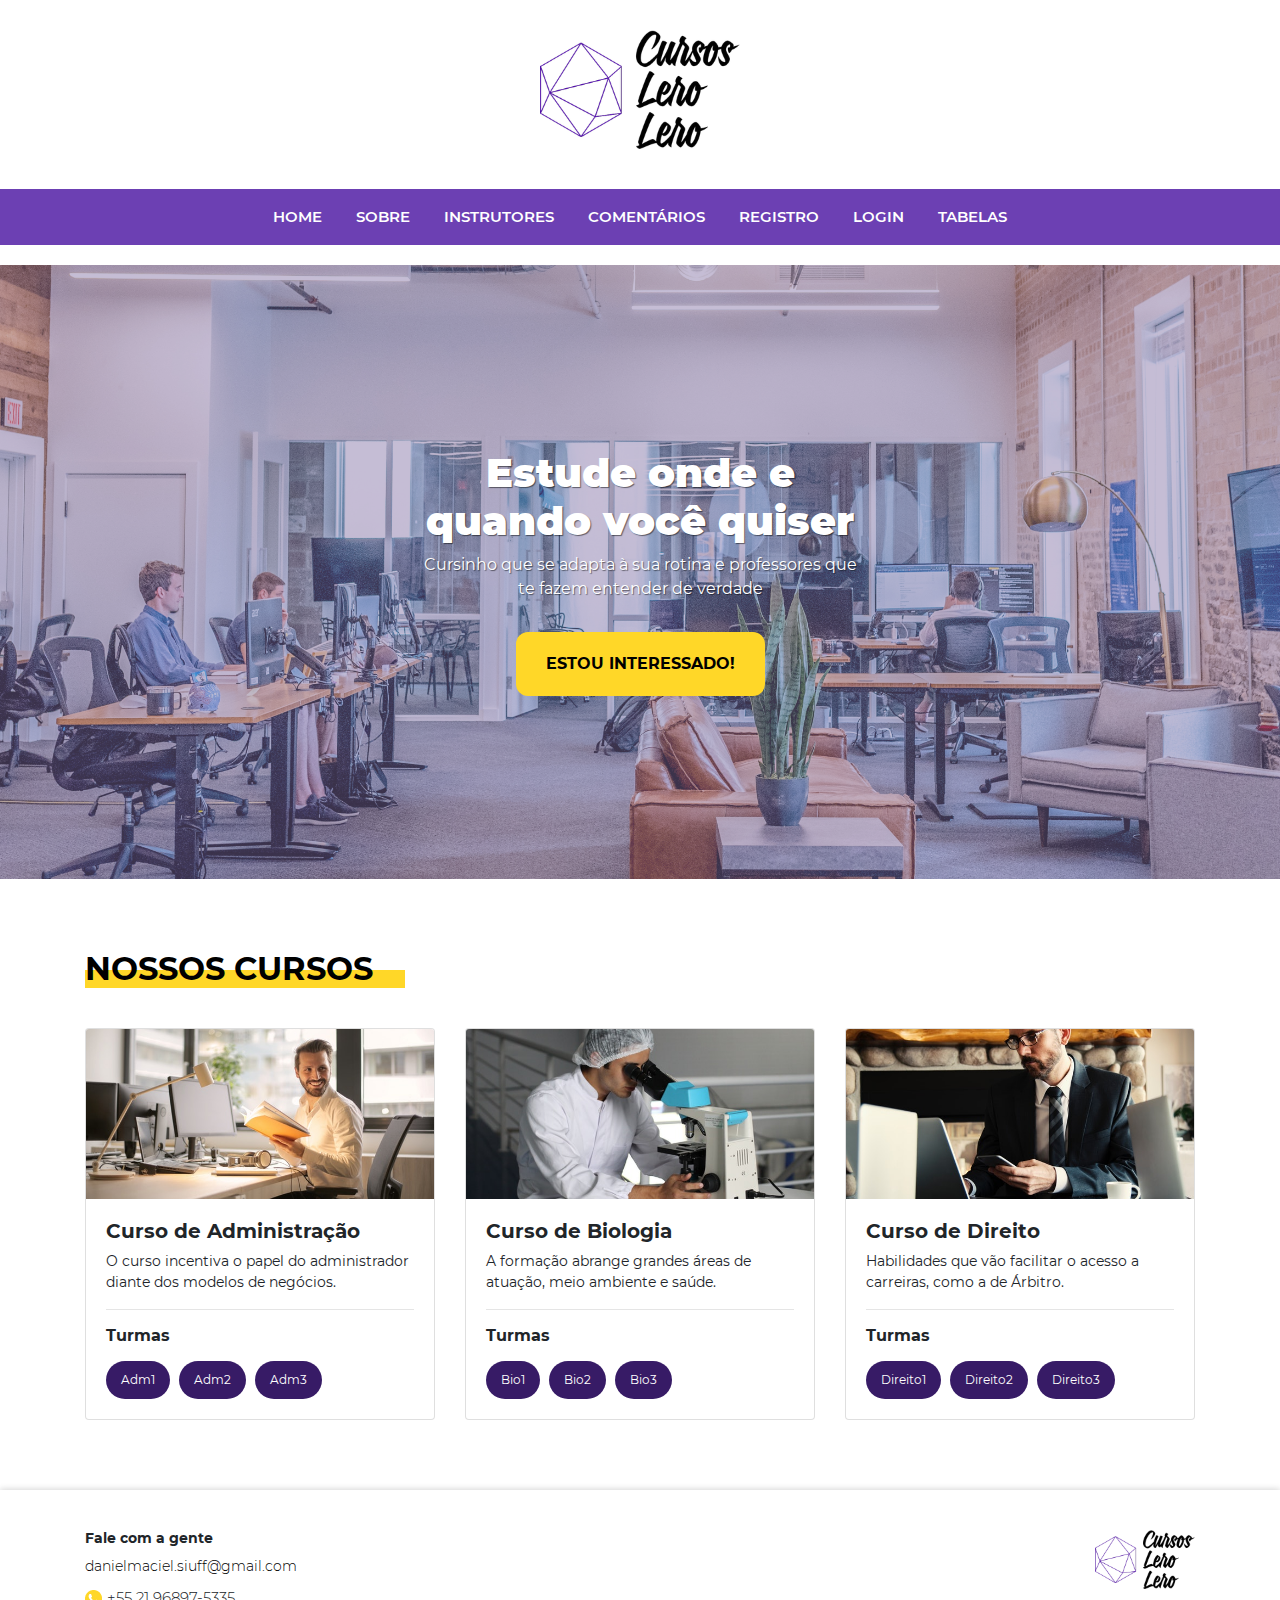
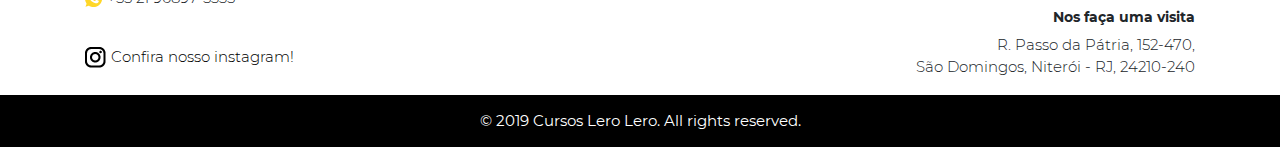
<file: index.html>
<!doctype html>
<html lang="pt-br">
    <head>
        <meta charset="utf-8">
        <meta name="viewport" content="width=device-width, initial-scale=1, shrink-to-fit=no">
        <title>Cursos Lero Lero</title>
        <link rel="stylesheet" type="text/css" href="assets/css/bootstrap.min.css" />
        <link rel="stylesheet" type="text/css" href="assets/css/all.min.css" />
        <link rel="stylesheet" type="text/css" href="assets/css/geral.css" />
        <link rel="stylesheet" type="text/css" href="assets/fonts/webfonts/Montserrat.css" />
    </head>
    <body>        
        <header>
            <img src="assets/imagens/leroleromarca.png" alt="Marca Lero Lero">
            <nav class="navbarLeroLero">
                <div id="menuMobile" style="display: none;">
                    <i class="fas fa-bars"></i>
                </div>
                <ul class="menuDesktop">
                    <div style="display:none" class="closeMobMenu"><i class="fas fa-times"></i></div>
                    <li>
                        <a href="index.html">
                            Home
                        </a>
                    </li>
                    <li>
                        <a href="sobre.html">
                            Sobre
                        </a>
                    </li>
                    <li>
                        <a href="instrutores.html">
                            Instrutores
                        </a>
                    </li>
                    <li>
                        <a href="comentarios.html">
                            Comentários
                        </a>
                    </li>
                    <li>
                        <a href="registro.html">
                            Registro
                        </a>
                    </li>
                    <li>
                        <a href="login.html">
                            Login
                        </a>
                    </li>
                    <li>
                        <a href="tabelas.html">
                            Tabelas
                        </a>
                    </li>
                </ul>
            </nav>
        </header>

        <section id="section1">
            <div class="container">
                <h1>Estude onde e <br>quando você quiser</h1>
                <p>Cursinho que se adapta à sua rotina e professores que<br> te fazem entender de verdade</p>
                <a href="registro.html">estou interessado!</a>
            </div>
        </section>

        <section id="section2">
            <div class="container">
                <h2>NOSSOS CURSOS</h2>
                <div class="row">
                    <div class="col-md-4">
                        <div class="card">
                            <img class="card-img-top" src="assets/imagens/administracao.jpg" alt="Administracao">
                            <div class="card-body">
                                <h3>Curso de Administração</h3>
                                <p class="card-text">O curso incentiva o papel do administrador diante dos modelos de negócios.</p>
                                <hr>
                                <h4>Turmas</h4>
                                <ul class="chipsClasses">
                                    <li>Adm1</li>
                                    <li>Adm2</li>
                                    <li>Adm3</li>
                                </ul>
                            </div>
                        </div>
                    </div>
                    <div class="col-md-4">
                        <div class="card">
                            <img class="card-img-top" src="assets/imagens/biologia.jpg" alt="Administracao">
                            <div class="card-body">
                                <h3>Curso de Biologia</h3>
                                <p class="card-text">A formação abrange grandes áreas de atuação, meio ambiente e saúde.</p>
                                <hr>
                                <h4>Turmas</h4>
                                <ul class="chipsClasses">
                                    <li>Bio1</li>
                                    <li>Bio2</li>
                                    <li>Bio3</li>
                                </ul>
                            </div>
                        </div>
                    </div>
                    <div class="col-md-4">
                        <div class="card">
                            <img class="card-img-top" src="assets/imagens/direito.jpg" alt="Administracao">
                            <div class="card-body">
                                <h3>Curso de Direito</h3>
                                <p class="card-text">Habilidades que vão facilitar o acesso a carreiras, como a de Árbitro.</p>
                                <hr>
                                <h4>Turmas</h4>
                                <ul class="chipsClasses">
                                    <li>Direito1</li>
                                    <li>Direito2</li>
                                    <li>Direito3</li>
                                </ul>
                            </div>
                        </div>
                    </div>
                </div>
            </div>
        </section>

        <footer>
            <div class="container">
                <div class="row">
                    <div class="col-md-6">
                        <h3>Fale com a gente</h3>
                        <a href="mailto:danielmaciel.siuff@gmail.com">danielmaciel.siuff@gmail.com</a>
                        <p><img src="assets/imagens/whatsapp.png" alt="Whatsapp"> +55 21 96897-5335</p>
                        <a href="https://www.instagram.com/?hl=pt-br">
                            <div class="instagramTalk">
                                <img src="assets/imagens/instagram.png" alt="Instagram"> Confira nosso instagram!
                            </div>
                        </a>
                    </div>
                    <div class="col-md-6">
                        <img src="assets/imagens/leroleromarca.png" alt="Marca Lero Lero">
                        <h3>Nos faça uma visita</h3>
                        <p>R. Passo da Pátria, 152-470, <br>São Domingos, Niterói - RJ, 24210-240</p>
                    </div>
                </div>
            </div>
            <div class="copyrights">
                © 2019 Cursos Lero Lero. All rights reserved.
            </div>
        </footer>
    </body>
    <script src="assets/js/jquery-3.4.1.min.js"></script>
    <script src="assets/js/jquery.validate.min.js"></script>
    <script src="assets/js/jquery.mask.js"></script>
    <script src="assets/js/bootstrap.min.js"></script>
    <script src="assets/js/geral.js"></script>
</html>
</file>
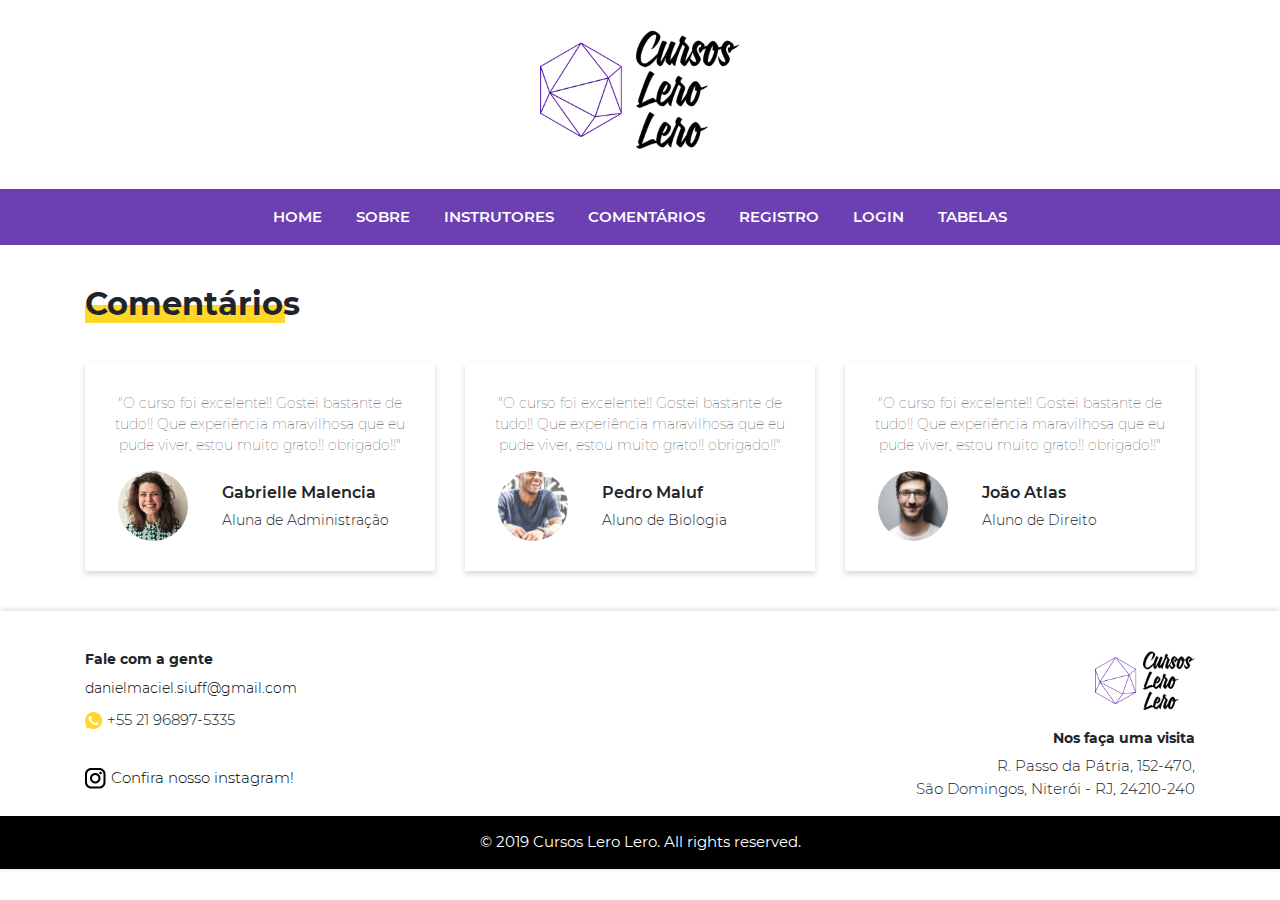
<file: comentarios.html>
<!doctype html>
<html lang="pt-br">
    <head>
        <meta charset="utf-8">
        <meta name="viewport" content="width=device-width, initial-scale=1, shrink-to-fit=no">
        <title>Cursos Lero Lero</title>
        <link rel="stylesheet" type="text/css" href="assets/css/bootstrap.min.css" />
        <link rel="stylesheet" type="text/css" href="assets/css/geral.css" />
        <link rel="stylesheet" type="text/css" href="assets/css/all.min.css" />
        <link rel="stylesheet" type="text/css" href="assets/fonts/webfonts/Montserrat.css" />
    </head>
    <body>        
        <header>
            <img src="assets/imagens/leroleromarca.png" alt="Marca Lero Lero">
            <nav class="navbarLeroLero">
                <div id="menuMobile" style="display: none;">
                    <i class="fas fa-bars"></i>
                </div>
                <ul class="menuDesktop">
                    <div style="display:none" class="closeMobMenu"><i class="fas fa-times"></i></div>
                    <li>
                        <a href="index.html">
                            Home
                        </a>
                    </li>
                    <li>
                        <a href="sobre.html">
                            Sobre
                        </a>
                    </li>
                    <li>
                        <a href="instrutores.html">
                            Instrutores
                        </a>
                    </li>
                    <li>
                        <a href="comentarios.html">
                            Comentários
                        </a>
                    </li>
                    <li>
                        <a href="registro.html">
                            Registro
                        </a>
                    </li>
                    <li>
                        <a href="login.html">
                            Login
                        </a>
                    </li>
                    <li>
                        <a href="tabelas.html">
                            Tabelas
                        </a>
                    </li>
                </ul>
            </nav>
        </header>
        <section id="commentsSection">
           <div class="container">
                <h2>Comentários</h2>
                <div class="row">
                    <div class="col-md-4">
                        <div class="boxDepoimentos">
                            <p class="textoDepoimentosLimit">
                                "O curso foi excelente!! Gostei bastante de tudo!! Que experiência maravilhosa que eu pude
                                viver, estou muito grato!! obrigado!!"
                            </p> 
                            <div class="row">   
                                <div class="col-md-4">
                                    <div class="imgDepoSec">
                                        <img class="img-fluid" src="assets/imagens/direito-prof.jpg" alt="Card image cap">
                                    </div>
                                </div>
                                <div class="col-md-8">
                                    <h4>Gabrielle Malencia</h4>
                                    <h5>Aluna de Administração</h5>
                                </div>
                            </div>
                        </div>
                    </div>
                    <div class="col-md-4">
                        <div class="boxDepoimentos">
                            <p class="textoDepoimentosLimit">
                                "O curso foi excelente!! Gostei bastante de tudo!! Que experiência maravilhosa que eu pude
                                viver, estou muito grato!! obrigado!!"
                            </p> 
                            <div class="row">   
                                <div class="col-md-4">
                                    <div class="imgDepoSec">
                                        <img class="img-fluid" src="assets/imagens/aluno-depo.jpg" alt="Card image cap">
                                    </div>
                                </div>
                                <div class="col-md-8">
                                    <h4>Pedro Maluf</h4>
                                    <h5>Aluno de Biologia</h5>
                                </div>
                            </div>
                        </div>
                    </div>
                    <div class="col-md-4">
                        <div class="boxDepoimentos">
                            <p class="textoDepoimentosLimit">
                                "O curso foi excelente!! Gostei bastante de tudo!! Que experiência maravilhosa que eu pude
                                viver, estou muito grato!! obrigado!!"
                            </p> 
                            <div class="row">   
                                <div class="col-md-4">
                                    <div class="imgDepoSec">
                                        <img class="img-fluid" src="assets/imagens/biologia-prof.jpg" alt="Card image cap">
                                    </div>
                                </div>
                                <div class="col-md-8">
                                    <h4>João Atlas </h4>
                                    <h5>Aluno de Direito</h5>
                                </div>
                            </div>
                        </div>
                    </div>
                </div>
           </div>
        </section>
        <footer>
            <div class="container">
                <div class="row">
                    <div class="col-md-6">
                        <h3>Fale com a gente</h3>
                        <a href="mailto:danielmaciel.siuff@gmail.com">danielmaciel.siuff@gmail.com</a>
                        <p><img src="assets/imagens/whatsapp.png" alt="Whatsapp"> +55 21 96897-5335</p>
                        <a href="https://www.instagram.com/?hl=pt-br">
                            <div class="instagramTalk">
                                <img src="assets/imagens/instagram.png" alt="Instagram"> Confira nosso instagram!
                            </div>
                        </a>
                    </div>
                    <div class="col-md-6">
                        <img src="assets/imagens/leroleromarca.png" alt="Marca Lero Lero">
                        <h3>Nos faça uma visita</h3>
                        <p>R. Passo da Pátria, 152-470, <br>São Domingos, Niterói - RJ, 24210-240</p>
                    </div>
                </div>
            </div>
            <div class="copyrights">
                © 2019 Cursos Lero Lero. All rights reserved.
            </div>
        </footer>
    </body>
    <script src="assets/js/jquery-3.4.1.min.js"></script>
    <script src="assets/js/jquery.validate.min.js"></script>
    <script src="assets/js/jquery.mask.js"></script>
    <script src="assets/js/bootstrap.min.js"></script>
    <script src="assets/js/geral.js"></script>
</html>
</file>
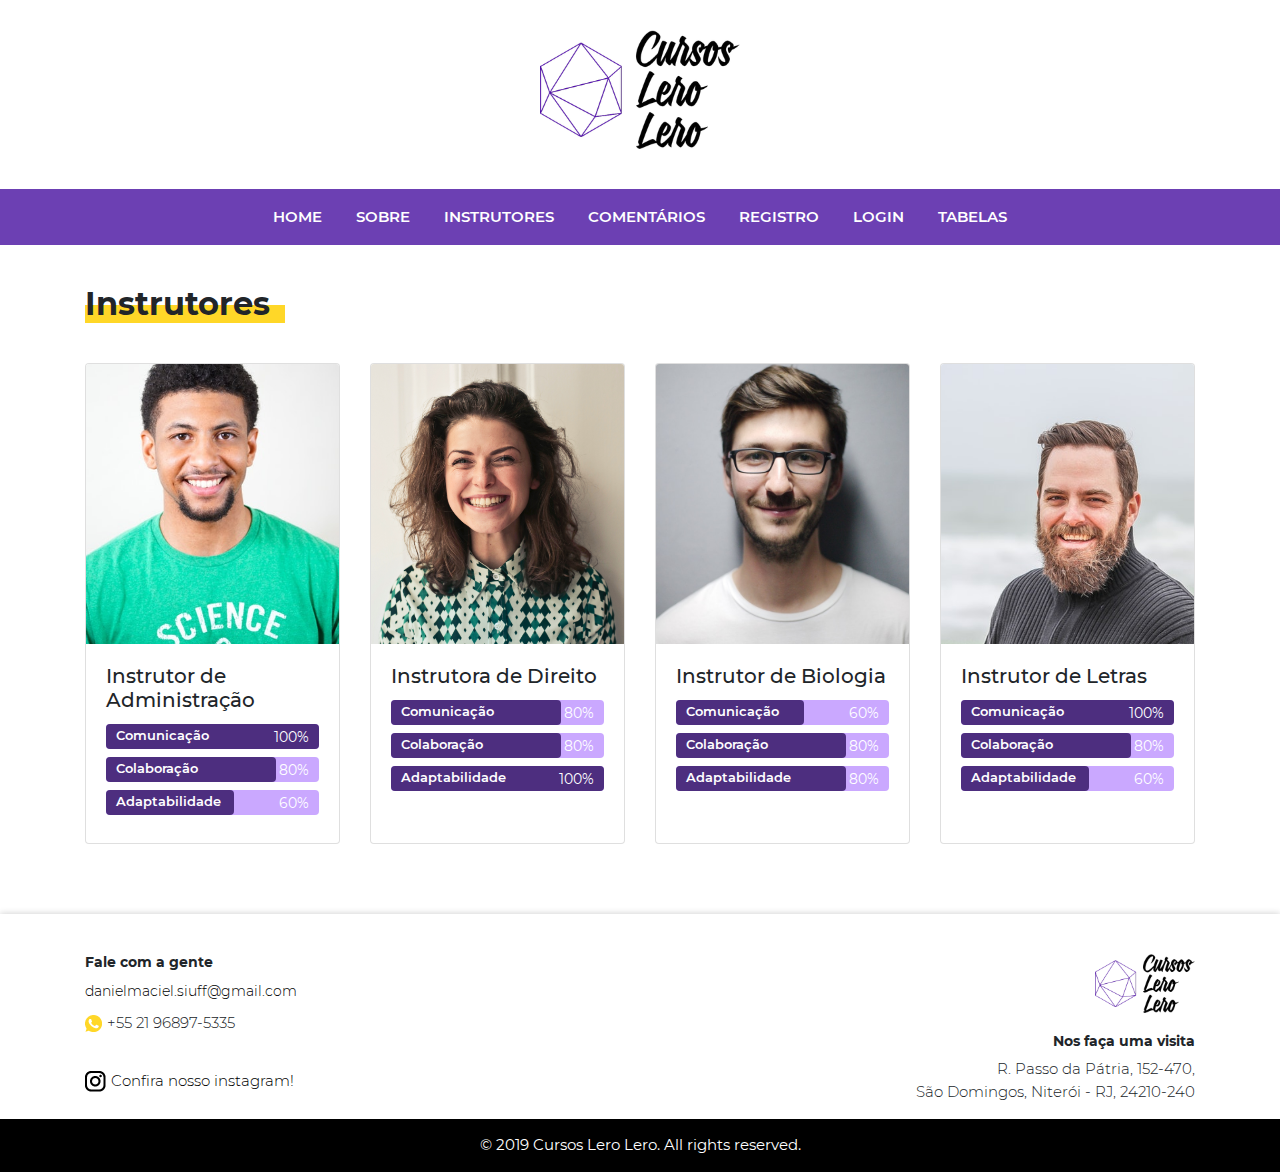
<file: instrutores.html>
<!doctype html>
<html lang="pt-br">
    <head>
        <meta charset="utf-8">
        <meta name="viewport" content="width=device-width, initial-scale=1, shrink-to-fit=no">
        <title>Cursos Lero Lero</title>
        <link rel="stylesheet" type="text/css" href="assets/css/bootstrap.min.css" />
        <link rel="stylesheet" type="text/css" href="assets/css/geral.css" />
        <link rel="stylesheet" type="text/css" href="assets/css/all.min.css" />
        <link rel="stylesheet" type="text/css" href="assets/fonts/webfonts/Montserrat.css" />
    </head>
    <body>        
        <header>
            <img src="assets/imagens/leroleromarca.png" alt="Marca Lero Lero">
            <nav class="navbarLeroLero">
                <div id="menuMobile" style="display: none;">
                    <i class="fas fa-bars"></i>
                </div>
                <ul class="menuDesktop">
                    <div style="display:none" class="closeMobMenu"><i class="fas fa-times"></i></div>
                    <li>
                        <a href="index.html">
                            Home
                        </a>
                    </li>
                    <li>
                        <a href="sobre.html">
                            Sobre
                        </a>
                    </li>
                    <li>
                        <a href="instrutores.html">
                            Instrutores
                        </a>
                    </li>
                    <li>
                        <a href="comentarios.html">
                            Comentários
                        </a>
                    </li>
                    <li>
                        <a href="registro.html">
                            Registro
                        </a>
                    </li>
                    <li>
                        <a href="login.html">
                            Login
                        </a>
                    </li>
                    <li>
                        <a href="tabelas.html">
                            Tabelas
                        </a>
                    </li>
                </ul>
            </nav>
        </header>
        <section id="instructors">
            <div class="container">
                <h2>Instrutores</h2>
                <div class="row">
                    <div class="col-md-3">
                        <div class="card">
                            <img class="card-img-top" src="assets/imagens/admin-prof.jpg"Card image cap">
                            <div class="card-body">
                                <h5 class="card-title">Instrutor de Administração</h5>
                                <div class="page-wrap">
                                    <div class="skill-bar-container">
                                        <span class="skill-name">Comunicação</span>
                                        <span class="skill-percent">100%</span>
                                        <span class="skill-bar level5"></span>
                                    </div>
                                    
                                    <div class="skill-bar-container">
                                        <span class="skill-name">Colaboração</span>
                                        <span class="skill-percent">80%</span>
                                        <span class="skill-bar level4"></span>
                                    </div>
                                    
                                    <div class="skill-bar-container">
                                        <span class="skill-name">Adaptabilidade</span>
                                        <span class="skill-percent">60%</span>
                                        <span class="skill-bar level3"></span>
                                    </div>
                                </div>
                            </div>
                        </div>
                    </div>
                    <div class="col-md-3">
                        <div class="card">
                            <img class="card-img-top" src="assets/imagens/direito-prof.jpg" alt="Card image cap">
                            <div class="card-body">
                                <h5 class="card-title">Instrutora de Direito</h5>
                                <div class="page-wrap">
                                    <div class="skill-bar-container">
                                        <span class="skill-name">Comunicação</span>
                                        <span class="skill-percent">80%</span>
                                        <span class="skill-bar level4"></span>
                                    </div>
                                    
                                    <div class="skill-bar-container">
                                        <span class="skill-name">Colaboração</span>
                                        <span class="skill-percent">80%</span>
                                        <span class="skill-bar level4"></span>
                                    </div>
                                    
                                    <div class="skill-bar-container">
                                        <span class="skill-name">Adaptabilidade</span>
                                        <span class="skill-percent">100%</span>
                                        <span class="skill-bar level5"></span>
                                    </div>
                                </div>
                            </div>
                        </div>
                    </div>
                    <div class="col-md-3">
                        <div class="card">
                            <img class="card-img-top" src="assets/imagens/biologia-prof.jpg" alt="Card image cap">
                            <div class="card-body">
                                <h5 class="card-title">Instrutor de Biologia</h5>
                                <div class="page-wrap">
                                    <div class="skill-bar-container">
                                        <span class="skill-name">Comunicação</span>
                                        <span class="skill-percent">60%</span>
                                        <span class="skill-bar level3"></span>
                                    </div>
                                    
                                    <div class="skill-bar-container">
                                        <span class="skill-name">Colaboração</span>
                                        <span class="skill-percent">80%</span>
                                        <span class="skill-bar level4"></span>
                                    </div>
                                    
                                    <div class="skill-bar-container">
                                        <span class="skill-name">Adaptabilidade</span>
                                        <span class="skill-percent">80%</span>
                                        <span class="skill-bar level4"></span>
                                    </div>
                                    </div>
                            </div>
                        </div>
                    </div>
                    <div class="col-md-3">
                        <div class="card">
                            <img class="card-img-top" src="assets/imagens/letras-prof.jpg" alt="Card image cap">
                            <div class="card-body">
                                <h5 class="card-title">Instrutor de Letras</h5>
                                <div class="page-wrap">
                                    <div class="skill-bar-container">
                                        <span class="skill-name">Comunicação</span>
                                        <span class="skill-percent">100%</span>
                                        <span class="skill-bar level5"></span>
                                    </div>
                                    
                                    <div class="skill-bar-container">
                                        <span class="skill-name">Colaboração</span>
                                        <span class="skill-percent">80%</span>
                                        <span class="skill-bar level4"></span>
                                    </div>
                                    
                                    <div class="skill-bar-container">
                                        <span class="skill-name">Adaptabilidade</span>
                                        <span class="skill-percent">60%</span>
                                        <span class="skill-bar level3"></span>
                                    </div>
                                </div>
                            </div>
                        </div>
                    </div>
                </div>
            </div>
        </section>
        <footer>
            <div class="container">
                <div class="row">
                    <div class="col-md-6">
                        <h3>Fale com a gente</h3>
                        <a href="mailto:danielmaciel.siuff@gmail.com">danielmaciel.siuff@gmail.com</a>
                        <p><img src="assets/imagens/whatsapp.png" alt="Whatsapp"> +55 21 96897-5335</p>
                        <a href="https://www.instagram.com/?hl=pt-br">
                            <div class="instagramTalk">
                                <img src="assets/imagens/instagram.png" alt="Instagram"> Confira nosso instagram!
                            </div>
                        </a>
                    </div>
                    <div class="col-md-6">
                        <img src="assets/imagens/leroleromarca.png" alt="Marca Lero Lero">
                        <h3>Nos faça uma visita</h3>
                        <p>R. Passo da Pátria, 152-470, <br>São Domingos, Niterói - RJ, 24210-240</p>
                    </div>
                </div>
            </div>
            <div class="copyrights">
                © 2019 Cursos Lero Lero. All rights reserved.
            </div>
        </footer>
    </body>
    <script src="assets/js/jquery-3.4.1.min.js"></script>
    <script src="assets/js/jquery.validate.min.js"></script>
    <script src="assets/js/jquery.mask.js"></script>
    <script src="assets/js/bootstrap.min.js"></script>
    <script src="assets/js/geral.js"></script>
</html>
</file>
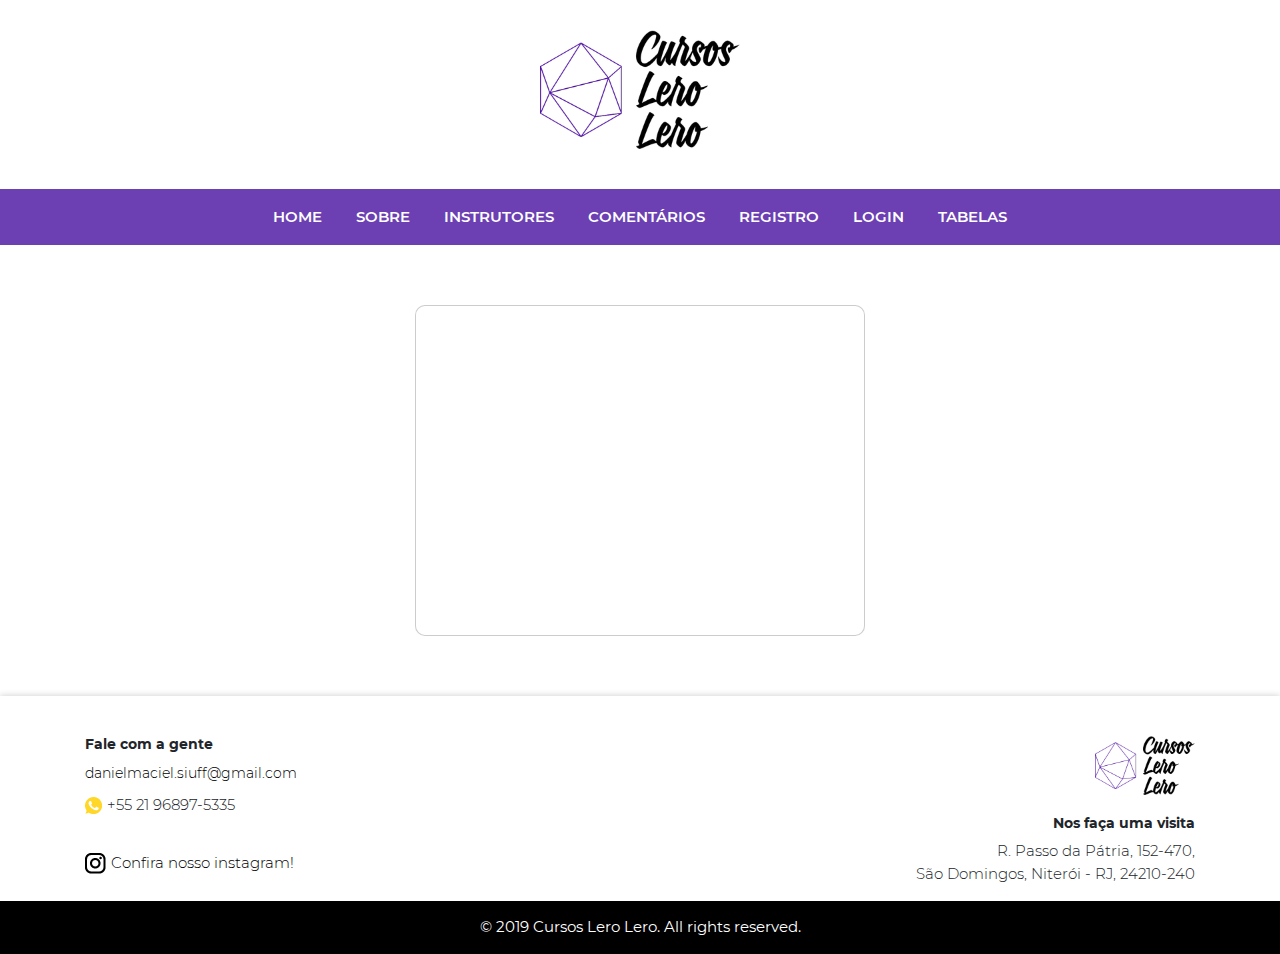
<file: login.html>
<!doctype html>
<html lang="pt-br">
    <head>
        <meta charset="utf-8">
        <meta name="viewport" content="width=device-width, initial-scale=1, shrink-to-fit=no">
        <title>Cursos Lero Lero</title>
        <link rel="stylesheet" type="text/css" href="assets/css/bootstrap.min.css" />
        <link rel="stylesheet" type="text/css" href="assets/css/geral.css" />
        <link rel="stylesheet" type="text/css" href="assets/css/all.min.css" />
        <link rel="stylesheet" type="text/css" href="assets/fonts/webfonts/Montserrat.css" />
    </head>
    <body>        
        <header>
            <img src="assets/imagens/leroleromarca.png" alt="Marca Lero Lero">
            <nav class="navbarLeroLero">
                <div id="menuMobile" style="display: none;">
                    <i class="fas fa-bars"></i>
                </div>
                <ul class="menuDesktop">
                    <div style="display:none" class="closeMobMenu"><i class="fas fa-times"></i></div>
                    <li>
                        <a href="index.html">
                            Home
                        </a>
                    </li>
                    <li>
                        <a href="sobre.html">
                            Sobre
                        </a>
                    </li>
                    <li>
                        <a href="instrutores.html">
                            Instrutores
                        </a>
                    </li>
                    <li>
                        <a href="comentarios.html">
                            Comentários
                        </a>
                    </li>
                    <li>
                        <a href="registro.html">
                            Registro
                        </a>
                    </li>
                    <li>
                        <a href="login.html">
                            Login
                        </a>
                    </li>
                    <li>
                        <a href="tabelas.html">
                            Tabelas
                        </a>
                    </li>
                </ul>
            </nav>
        </header>
        <section id="loginSection">
           <div class="container">
                <div class="wrapper fadeInDown">
                    <div id="formContent">
                        <h4 class="fadeIn second">Faça seu login</h4>
                        <form>
                            <input type="text" id="login" class="fadeIn second" name="login" placeholder="Login" required>
                            <input type="text" id="password" class="fadeIn third" name="login" placeholder="Senha" required>
                            <input type="submit" class="fadeIn fourth" value="Entrar">
                        </form>
                    </div>
                </div>
           </div>
        </section>
        <footer>
            <div class="container">
                <div class="row">
                    <div class="col-md-6">
                        <h3>Fale com a gente</h3>
                        <a href="mailto:danielmaciel.siuff@gmail.com">danielmaciel.siuff@gmail.com</a>
                        <p><img src="assets/imagens/whatsapp.png" alt="Whatsapp"> +55 21 96897-5335</p>
                        <a href="https://www.instagram.com/?hl=pt-br">
                            <div class="instagramTalk">
                                <img src="assets/imagens/instagram.png" alt="Instagram"> Confira nosso instagram!
                            </div>
                        </a>
                    </div>
                    <div class="col-md-6">
                        <img src="assets/imagens/leroleromarca.png" alt="Marca Lero Lero">
                        <h3>Nos faça uma visita</h3>
                        <p>R. Passo da Pátria, 152-470, <br>São Domingos, Niterói - RJ, 24210-240</p>
                    </div>
                </div>
            </div>
            <div class="copyrights">
                © 2019 Cursos Lero Lero. All rights reserved.
            </div>
        </footer>
    </body>
    <script src="assets/js/jquery-3.4.1.min.js"></script>
    <script src="assets/js/jquery.validate.min.js"></script>
    <script src="assets/js/jquery.mask.js"></script>
    <script src="assets/js/bootstrap.min.js"></script>
    <script src="assets/js/geral.js"></script>
</html>
</file>
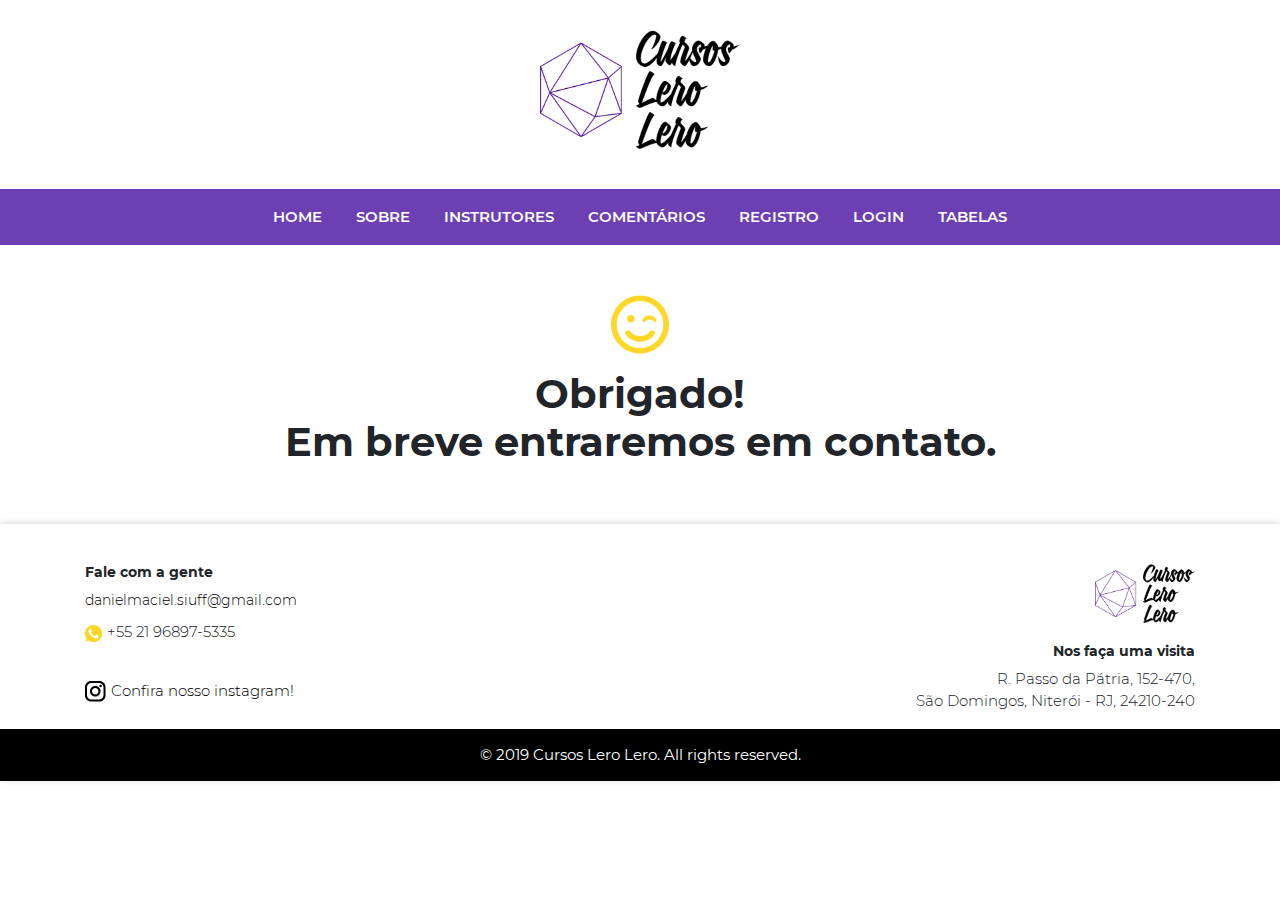
<file: obrigado.html>
<!doctype html>
<html lang="pt-br">
    <head>
        <meta charset="utf-8">
        <meta name="viewport" content="width=device-width, initial-scale=1, shrink-to-fit=no">
        <title>Cursos Lero Lero</title>
        <link rel="stylesheet" type="text/css" href="assets/css/bootstrap.min.css" />
        <link rel="stylesheet" type="text/css" href="assets/css/geral.css" />
        <link rel="stylesheet" type="text/css" href="assets/css/all.min.css" />
        <link rel="stylesheet" type="text/css" href="assets/fonts/webfonts/Montserrat.css" />
    <body>        
        <header>
            <img src="assets/imagens/leroleromarca.png" alt="Marca Lero Lero">
            <nav class="navbarLeroLero">
                <div id="menuMobile" style="display: none;">
                    <i class="fas fa-bars"></i>
                </div>
                <ul class="menuDesktop">
                    <div style="display:none" class="closeMobMenu"><i class="fas fa-times"></i></div>
                    <li>
                        <a href="index.html">
                            Home
                        </a>
                    </li>
                    <li>
                        <a href="sobre.html">
                            Sobre
                        </a>
                    </li>
                    <li>
                        <a href="instrutores.html">
                            Instrutores
                        </a>
                    </li>
                    <li>
                        <a href="comentarios.html">
                            Comentários
                        </a>
                    </li>
                    <li>
                        <a href="registro.html">
                            Registro
                        </a>
                    </li>
                    <li>
                        <a href="login.html">
                            Login
                        </a>
                    </li>
                    <li>
                        <a href="tabelas.html">
                            Tabelas
                        </a>
                    </li>
                </ul>
            </nav>
        </header>
        <section id="thankSection">
           <div class="container">
                <i class="far fa-smile-wink"></i>
                <h1>Obrigado!<br> Em breve entraremos em contato.</h1>
           </div>
        </section>
        <footer>
            <div class="container">
                <div class="row">
                    <div class="col-md-6">
                        <h3>Fale com a gente</h3>
                        <a href="mailto:danielmaciel.siuff@gmail.com">danielmaciel.siuff@gmail.com</a>
                        <p><img src="assets/imagens/whatsapp.png" alt="Whatsapp"> +55 21 96897-5335</p>
                        <a href="https://www.instagram.com/?hl=pt-br">
                            <div class="instagramTalk">
                                <img src="assets/imagens/instagram.png" alt="Instagram"> Confira nosso instagram!
                            </div>
                        </a>
                    </div>
                    <div class="col-md-6">
                        <img src="assets/imagens/leroleromarca.png" alt="Marca Lero Lero">
                        <h3>Nos faça uma visita</h3>
                        <p>R. Passo da Pátria, 152-470, <br>São Domingos, Niterói - RJ, 24210-240</p>
                    </div>
                </div>
            </div>
            <div class="copyrights">
                © 2019 Cursos Lero Lero. All rights reserved.
            </div>
        </footer>
    </body>
    <script src="assets/js/jquery-3.4.1.min.js"></script>
    <script src="assets/js/jquery.validate.min.js"></script>
    <script src="assets/js/jquery.mask.js"></script>
    <script src="assets/js/bootstrap.min.js"></script>
    <script src="assets/js/geral.js"></script>
</html>
</file>
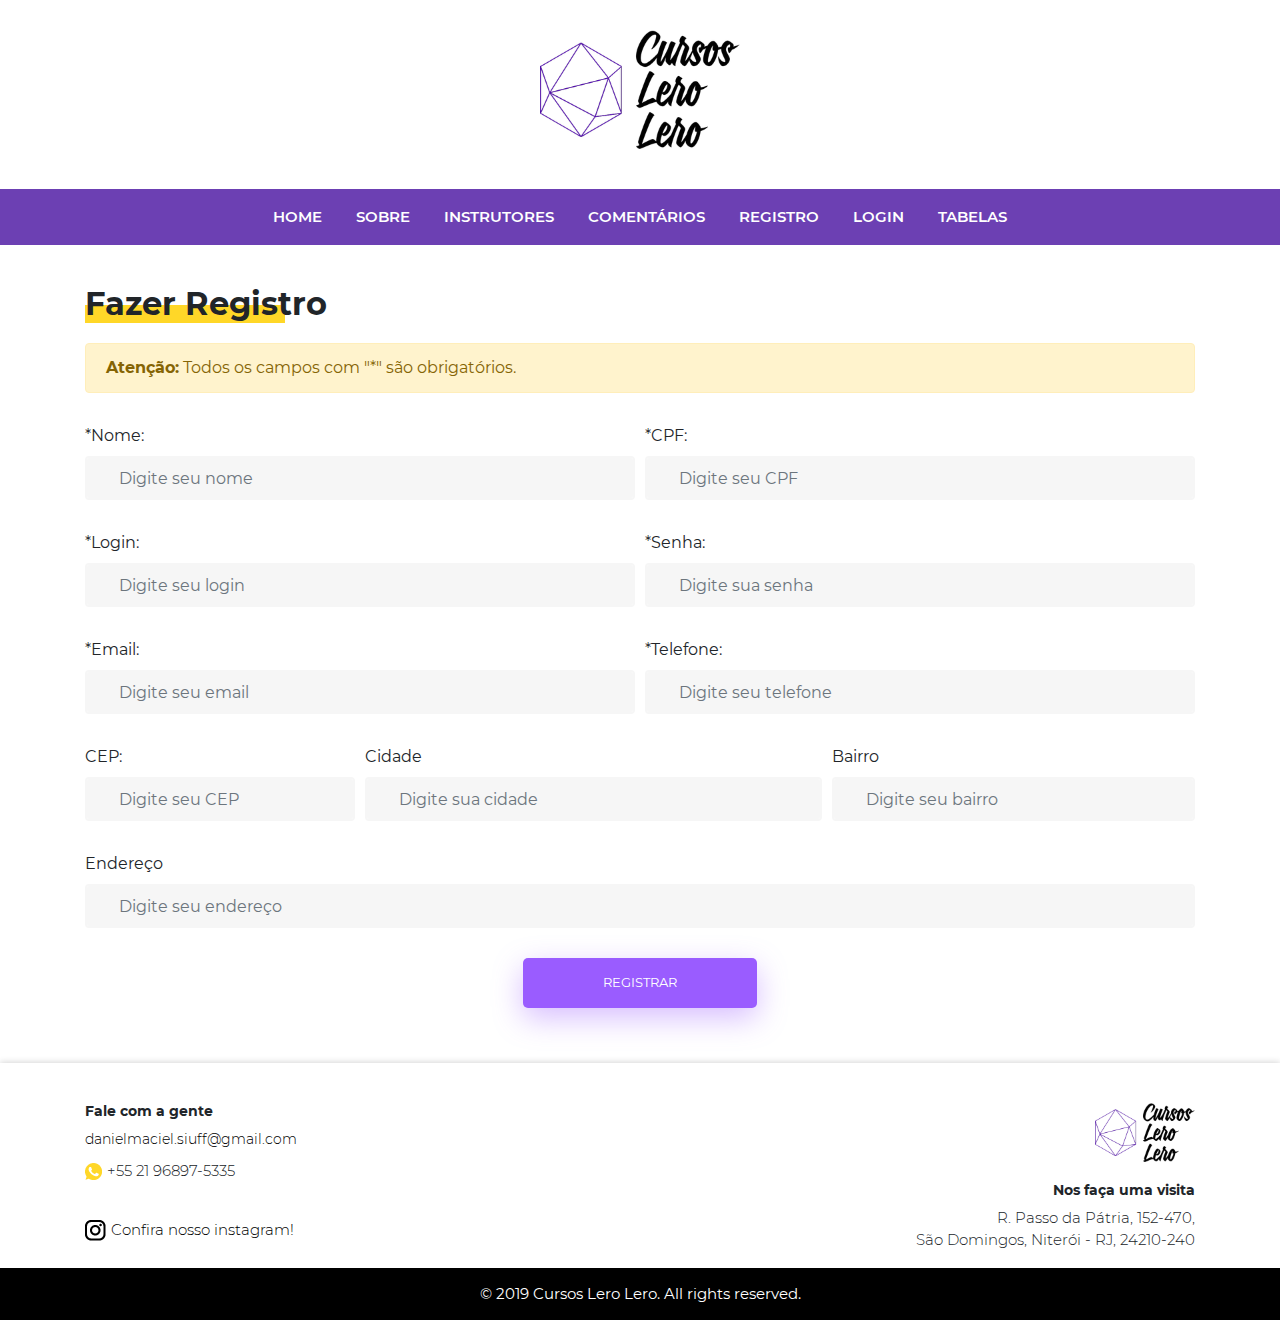
<file: registro.html>
<!doctype html>
<html lang="pt-br">
    <head>
        <meta charset="utf-8">
        <meta name="viewport" content="width=device-width, initial-scale=1, shrink-to-fit=no">
        <title>Cursos Lero Lero</title>
        <link rel="stylesheet" type="text/css" href="assets/css/bootstrap.min.css" />
        <link rel="stylesheet" type="text/css" href="assets/css/geral.css" />
        <link rel="stylesheet" type="text/css" href="assets/css/all.min.css" />
        <link rel="stylesheet" type="text/css" href="assets/fonts/webfonts/Montserrat.css" />
    </head>
    <body>        
        <header>
            <img src="assets/imagens/leroleromarca.png" alt="Marca Lero Lero">
            <nav class="navbarLeroLero">
                <div id="menuMobile" style="display: none;">
                    <i class="fas fa-bars"></i>
                </div>
                <ul class="menuDesktop">
                    <div style="display:none" class="closeMobMenu"><i class="fas fa-times"></i></div>
                    <li>
                        <a href="index.html">
                            Home
                        </a>
                    </li>
                    <li>
                        <a href="sobre.html">
                            Sobre
                        </a>
                    </li>
                    <li>
                        <a href="instrutores.html">
                            Instrutores
                        </a>
                    </li>
                    <li>
                        <a href="comentarios.html">
                            Comentários
                        </a>
                    </li>
                    <li>
                        <a href="registro.html">
                            Registro
                        </a>
                    </li>
                    <li>
                        <a href="login.html">
                            Login
                        </a>
                    </li>
                    <li>
                        <a href="tabelas.html">
                            Tabelas
                        </a>
                    </li>
                </ul>
            </nav>
        </header>
        <section id="registroSection">
           <div class="container">
                <h2>Fazer Registro</h2>
                <div class="alert alert-warning" role="alert">
                    <strong>Atenção:</strong> Todos os campos com "*" são obrigatórios.
                </div>
                <form id="registerForm" method="get" action="obrigado.html">
                    <div class="form-row">
                        <div class="form-group col-md-6">
                            <label for="inputNameRegister">*Nome:</label>
                            <input type="text" class="form-control" id="inputNameRegister" name="inputNameRegister" placeholder="Digite seu nome" required>
                        </div>
                        <div class="form-group col-md-6">
                            <label for="inputCpfRegister">*CPF:</label>
                            <input type="text" class="form-control" id="inputCpfRegister" name="inputCpfRegister" placeholder="Digite seu CPF" required>
                        </div>
                    </div>
                    <div class="form-row">
                        <div class="form-group col-md-6">
                            <label for="inputLoginRegister">*Login:</label>
                            <input type="text" class="form-control" id="inputLoginRegister" name="inputLoginRegister" placeholder="Digite seu login" required>
                        </div>
                        <div class="form-group col-md-6">
                            <label for="inputPasswordRegister">*Senha:</label>
                            <input type="password" class="form-control" id="inputPasswordRegister" name="inputPasswordRegister" placeholder="Digite sua senha" required>
                        </div>
                    </div>
                    <div class="form-row">
                        <div class="form-group col-md-6">
                            <label for="inputEmailRegister">*Email:</label>
                            <input type="email" class="form-control" id="inputEmailRegister" name="inputEmailRegister" placeholder="Digite seu email" required>
                        </div>
                        <div class="form-group col-md-6">
                            <label for="inputPhoneRegister">*Telefone:</label>
                            <input type="text" class="form-control maskPhoneInput" id="inputPhoneRegister" name="inputPhoneRegister" placeholder="Digite seu telefone" required>
                        </div>
                    </div>
                    <div class="form-row">
                        <div class="form-group col-md-3">
                            <label for="cep">CEP:</label>
                            <input type="text" name="cep" class="form-control" id="cep" placeholder="Digite seu CEP">
                        </div>
                        <div class="form-group col-md-5">
                            <label for="cidade">Cidade</label>
                            <input type="text" class="form-control" name="cidade" id="cidade" placeholder="Digite sua cidade">
                        </div>
                        <div class="form-group col-md-4">
                            <label for="bairro">Bairro</label>
                            <input type="text" class="form-control" name="bairro" id="bairro" placeholder="Digite seu bairro">
                        </div>
                    </div>
                    <div class="form-group">
                        <label for="rua">Endereço</label>
                        <input type="text" class="form-control" id="rua" name="rua" placeholder="Digite seu endereço">
                    </div>
                    <button type="submit" class="btn btn-primary">Registrar</button>
                </form>
           </div>
        </section>
        <footer>
            <div class="container">
                <div class="row">
                    <div class="col-md-6">
                        <h3>Fale com a gente</h3>
                        <a href="mailto:danielmaciel.siuff@gmail.com">danielmaciel.siuff@gmail.com</a>
                        <p><img src="assets/imagens/whatsapp.png" alt="Whatsapp"> +55 21 96897-5335</p>
                        <a href="https://www.instagram.com/?hl=pt-br">
                            <div class="instagramTalk">
                                <img src="assets/imagens/instagram.png" alt="Instagram"> Confira nosso instagram!
                            </div>
                        </a>
                    </div>
                    <div class="col-md-6">
                        <img src="assets/imagens/leroleromarca.png" alt="Marca Lero Lero">
                        <h3>Nos faça uma visita</h3>
                        <p>R. Passo da Pátria, 152-470, <br>São Domingos, Niterói - RJ, 24210-240</p>
                    </div>
                </div>
            </div>
            <div class="copyrights">
                © 2019 Cursos Lero Lero. All rights reserved.
            </div>
        </footer>
    </body>
    <script src="assets/js/jquery-3.4.1.min.js"></script>
    <script src="assets/js/jquery.validate.min.js"></script>
    <script src="assets/js/jquery.mask.js"></script>
    <script src="assets/js/bootstrap.min.js"></script>
    <script src="assets/js/geral.js"></script>
</html>
</file>
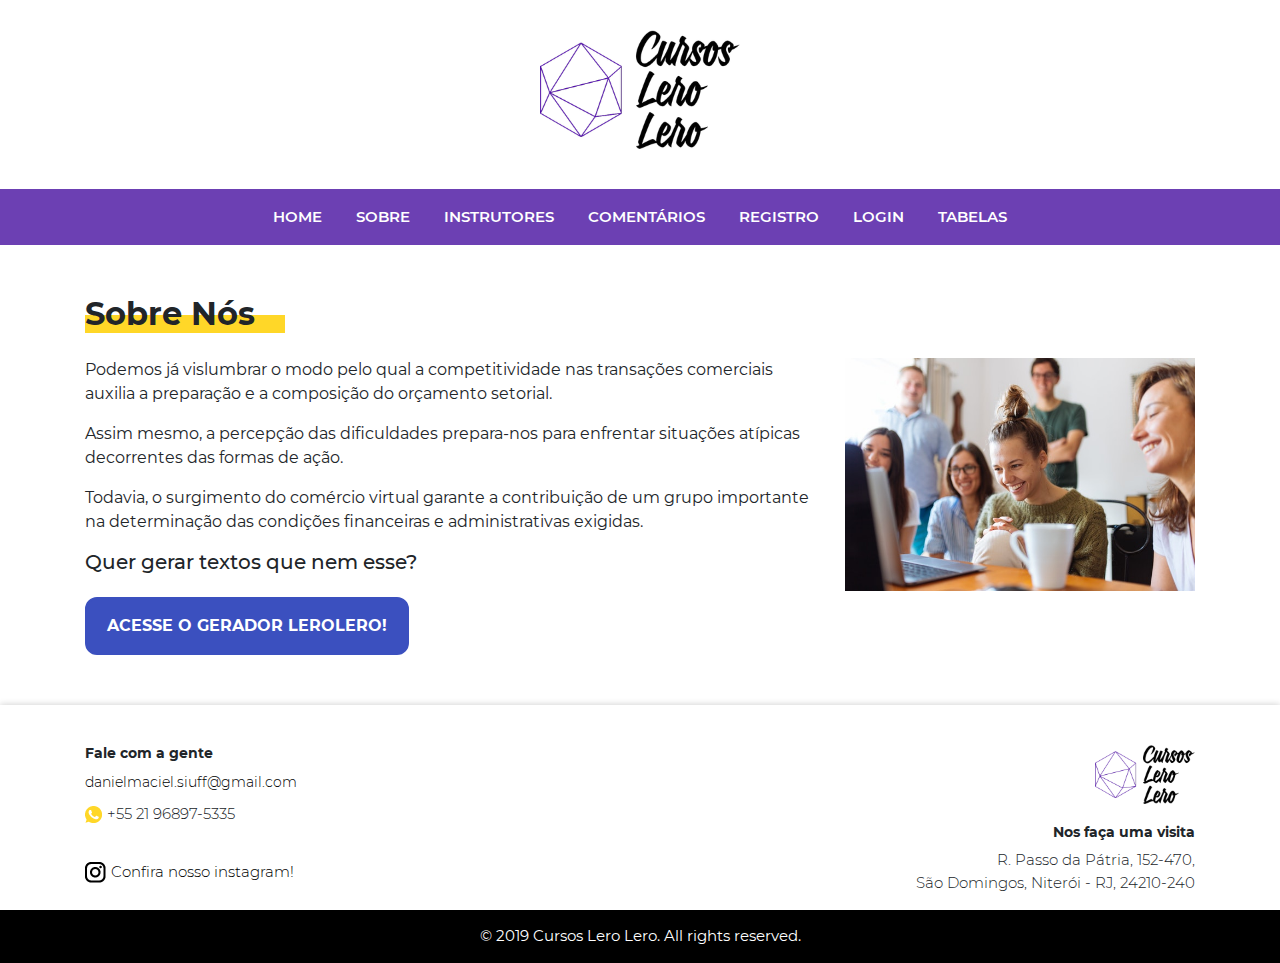
<file: sobre.html>
<!doctype html>
<html lang="pt-br">
    <head>
        <meta charset="utf-8">
        <meta name="viewport" content="width=device-width, initial-scale=1, shrink-to-fit=no">
        <title>Cursos Lero Lero</title>
        <link rel="stylesheet" type="text/css" href="assets/css/bootstrap.min.css" />
        <link rel="stylesheet" type="text/css" href="assets/css/geral.css" />
        <link rel="stylesheet" type="text/css" href="assets/css/all.min.css" />
        <link rel="stylesheet" type="text/css" href="assets/fonts/webfonts/Montserrat.css" />
    </head>
    <body>        
        <header>
            <img src="assets/imagens/leroleromarca.png" alt="Marca Lero Lero">
            <nav class="navbarLeroLero">
                <div id="menuMobile" style="display: none;">
                    <i class="fas fa-bars"></i>
                </div>
                <ul class="menuDesktop">
                    <div style="display:none" class="closeMobMenu"><i class="fas fa-times"></i></div>
                    <li>
                        <a href="index.html">
                            Home
                        </a>
                    </li>
                    <li>
                        <a href="sobre.html">
                            Sobre
                        </a>
                    </li>
                    <li>
                        <a href="instrutores.html">
                            Instrutores
                        </a>
                    </li>
                    <li>
                        <a href="comentarios.html">
                            Comentários
                        </a>
                    </li>
                    <li>
                        <a href="registro.html">
                            Registro
                        </a>
                    </li>
                    <li>
                        <a href="login.html">
                            Login
                        </a>
                    </li>
                    <li>
                        <a href="tabelas.html">
                            Tabelas
                        </a>
                    </li>
                </ul>
            </nav>
        </header>
        <section id="aboutUs">
            <div class="container">
                <div class="row">
                    <div class="col-md-8">
                            <h2>Sobre Nós</h2>
                            <p>Podemos já vislumbrar o modo pelo qual a competitividade nas transações comerciais auxilia a preparação e a composição do orçamento setorial.</p>
                            <p>Assim mesmo, a percepção das dificuldades prepara-nos para enfrentar situações atípicas decorrentes das formas de ação.</p>
                            <p>Todavia, o surgimento do comércio virtual garante a contribuição de um grupo importante na determinação das condições financeiras e administrativas exigidas.</p>
                            <h5>Quer gerar textos que nem esse?</h5>
                            <a href="https://lerolero.com/" target="_blank">ACESSE O GERADOR LEROLERO!</a>
                    </div>
                    <div class="col-md-4">
                        <img src="assets/imagens/quem-somos.jpg" class="img-fluid" alt="Quem Somos">
                    </div>
                </div>
            </div>
        </section>
        <footer>
            <div class="container">
                <div class="row">
                    <div class="col-md-6">
                        <h3>Fale com a gente</h3>
                        <a href="mailto:danielmaciel.siuff@gmail.com">danielmaciel.siuff@gmail.com</a>
                        <p><img src="assets/imagens/whatsapp.png" alt="Whatsapp"> +55 21 96897-5335</p>
                        <a href="https://www.instagram.com/?hl=pt-br">
                            <div class="instagramTalk">
                                <img src="assets/imagens/instagram.png" alt="Instagram"> Confira nosso instagram!
                            </div>
                        </a>
                    </div>
                    <div class="col-md-6">
                        <img src="assets/imagens/leroleromarca.png" alt="Marca Lero Lero">
                        <h3>Nos faça uma visita</h3>
                        <p>R. Passo da Pátria, 152-470, <br>São Domingos, Niterói - RJ, 24210-240</p>
                    </div>
                </div>
            </div>
            <div class="copyrights">
                © 2019 Cursos Lero Lero. All rights reserved.
            </div>
        </footer>
    </body>
    <script src="assets/js/jquery-3.4.1.min.js"></script>
    <script src="assets/js/jquery.validate.min.js"></script>
    <script src="assets/js/jquery.mask.js"></script>
    <script src="assets/js/bootstrap.min.js"></script>
    <script src="assets/js/geral.js"></script>
</html>
</file>
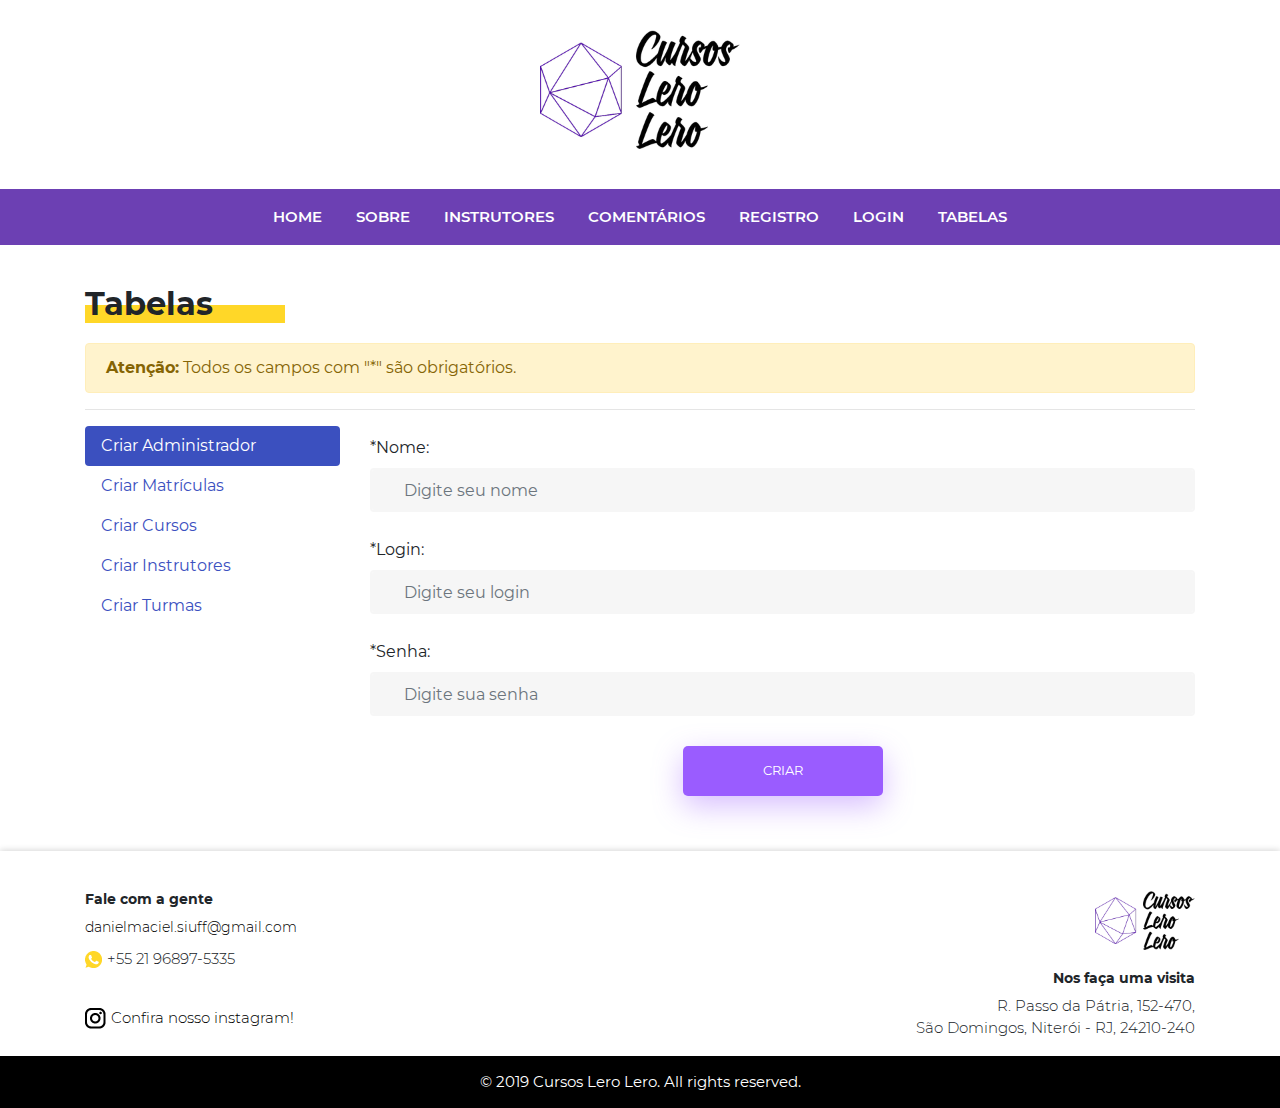
<file: tabelas.html>
<!doctype html>
<html lang="pt-br">
    <head>
        <meta charset="utf-8">
        <meta name="viewport" content="width=device-width, initial-scale=1, shrink-to-fit=no">
        <title>Cursos Lero Lero</title>
        <link rel="stylesheet" type="text/css" href="assets/css/bootstrap.min.css" />
        <link rel="stylesheet" type="text/css" href="assets/css/all.min.css" />
        <link rel="stylesheet" type="text/css" href="assets/css/geral.css" />
        <link rel="stylesheet" type="text/css" href="assets/fonts/webfonts/Montserrat.css" />
    </head>
    <body>        
        <header>
            <img src="assets/imagens/leroleromarca.png" alt="Marca Lero Lero">
            <nav class="navbarLeroLero">
                <div id="menuMobile" style="display: none;">
                    <i class="fas fa-bars"></i>
                </div>
                <ul class="menuDesktop">
                    <div style="display:none" class="closeMobMenu"><i class="fas fa-times"></i></div>
                    <li>
                        <a href="index.html">
                            Home
                        </a>
                    </li>
                    <li>
                        <a href="sobre.html">
                            Sobre
                        </a>
                    </li>
                    <li>
                        <a href="instrutores.html">
                            Instrutores
                        </a>
                    </li>
                    <li>
                        <a href="comentarios.html">
                            Comentários
                        </a>
                    </li>
                    <li>
                        <a href="registro.html">
                            Registro
                        </a>
                    </li>
                    <li>
                        <a href="login.html">
                            Login
                        </a>
                    </li>
                    <li>
                        <a href="tabelas.html">
                            Tabelas
                        </a>
                    </li>
                </ul>
            </nav>
        </header>
        <section id="formTables">
            <div class="container">
                <h2>Tabelas</h2>
                <div class="alert alert-warning" role="alert">
                    <strong>Atenção:</strong> Todos os campos com "*" são obrigatórios.
                </div>
                <hr>
                <div class="row">
                    <div class="col-md-3">
                        <div class="nav flex-column nav-pills" id="v-pills-tab" role="tablist" aria-orientation="vertical">
                            <a class="nav-link active" id="v-pills-home-tab" data-toggle="pill" href="#v-pills-home" role="tab" aria-controls="v-pills-home" aria-selected="true">Criar Administrador</a>
                            <a class="nav-link" id="v-pills-profile-tab" data-toggle="pill" href="#v-pills-profile" role="tab" aria-controls="v-pills-profile" aria-selected="false">Criar Matrículas</a>
                            <a class="nav-link" id="v-pills-messages-tab" data-toggle="pill" href="#v-pills-messages" role="tab" aria-controls="v-pills-messages" aria-selected="false">Criar Cursos</a>
                            <a class="nav-link" id="v-pills-settings-tab" data-toggle="pill" href="#v-pills-settings" role="tab" aria-controls="v-pills-settings" aria-selected="false">Criar Instrutores</a>
                            <a class="nav-link" id="v-pills-classes-tab" data-toggle="pill" href="#v-pills-classes" role="tab" aria-controls="v-pills-classes" aria-selected="false">Criar Turmas</a>
                        </div>
                    </div>
                    <div class="col-md-9">
                        <div class="tab-content" id="v-pills-tabContent">
                            <div class="tab-pane fade show active" id="v-pills-home" role="tabpanel" aria-labelledby="v-pills-home-tab">
                                <form id="adminForm" method="get" action="obrigado.html">
                                    <div class="form-group">
                                        <label for="nomeAdmin">*Nome:</label>
                                        <input type="text" class="form-control" id="nomeAdmin" name="nomeAdmin" placeholder="Digite seu nome" required>
                                    </div>
                                    <div class="form-group">
                                        <label for="loginAdmin">*Login:</label>
                                        <input type="text" class="form-control" id="loginAdmin" name="loginAdmin" placeholder="Digite seu login" required>
                                    </div>
                                    <div class="form-group">
                                        <label for="senhaAdmin">*Senha:</label>
                                        <input type="password" class="form-control" id="senhaAdmin" name="senhaAdmin" placeholder="Digite sua senha" required>
                                    </div>
                                    <button type="submit" class="btn btn-primary">Criar</button>
                                </form>
                            </div>

                            <div class="tab-pane fade" id="v-pills-profile" role="tabpanel" aria-labelledby="v-pills-profile-tab">
                                <form id="classForm" method="get" action="obrigado.html">
                                    <div class="form-group">
                                        <label for="turmaMatricula">*Turma:</label>
                                        <select id="turmaMatricula" name="turmaMatricula" required>
                                            <option selected value="">Selecione uma turma</option>
                                            <option value="1">Turma A</option>
                                            <option value="2">Turma B</option>
                                            <option value="3">Turma C</option>
                                        </select>
                                    </div>
                                    <div class="form-group">
                                        <label for="alunoMatricula">*Aluno:</label>
                                        <select id="alunoMatricula" name="alunoMatricula" required>
                                            <option selected value="">Selecione um aluno</option>
                                            <option value="1">Daniel Maciel</option>
                                            <option value="2">Isabella Cunha</option>
                                            <option value="3">Joel Santana</option>
                                        </select>
                                    </div>
                                    <div class="form-group">
                                        <label for="dataMatricula">Data da matrícula</label>
                                        <input class="form-control" type="date" id="dataMatricula" name="dataMatricula">
                                    </div>
                                    <div class="form-group">
                                        <label for="notaMatricula">Nota:</label>
                                        <input type="number" class="form-control" id="notaMatricula" name="notaMatricula" placeholder="Digite a nota">
                                    </div>
                                    <button type="submit" class="btn btn-primary">Criar</button>
                                </form>
                            </div>

                            <div class="tab-pane fade" id="v-pills-messages" role="tabpanel" aria-labelledby="v-pills-messages-tab">
                                <form id="courseForm" method="get" action="obrigado.html">
                                    <div class="form-group">
                                        <label for="nomeCurso">*Nome:</label>
                                        <input type="text" class="form-control" id="nomeCurso" name="nomeCurso" placeholder="Digite o nome do curso" required>
                                    </div>
                                    <div class="form-group">
                                        <label for="requisitoCurso">Requisito:</label>
                                        <input type="text" class="form-control" id="requisitoCurso" name="requisitoCurso" placeholder="Digite o requisito do curso">
                                    </div>
                                    <div class="form-group">
                                        <label for="ementaCurso">Ementa:</label>
                                        <input type="text" class="form-control" id="ementaCurso" name="ementaCurso" placeholder="Digite a ementa do curso">
                                    </div>
                                    <div class="form-group">
                                        <label for="cargaCurso">Carga Horária:</label>
                                        <input type="number" class="form-control" id="cargaCurso" name="cargaCurso" placeholder="Digite a carga horária do curso">
                                    </div>
                                    <div class="form-group">
                                        <label for="precoCurso">Preço:</label>
                                        <input type="number" class="form-control" id="precoCurso" name="precoCurso" placeholder="Digite o preço do curso">
                                    </div>
                                    <button type="submit" class="btn btn-primary">Criar</button>
                                </form>
                            </div>

                            <div class="tab-pane fade" id="v-pills-settings" role="tabpanel" aria-labelledby="v-pills-settings-tab">
                                <form id="instrutorForm" method="get" action="obrigado.html">
                                    <div class="form-group">
                                        <label for="nomeInstrutor">*Nome:</label>
                                        <input type="text" class="form-control" id="nomeInstrutor" name="nomeInstrutor" placeholder="Digite o nome do instrutor" required>
                                    </div>
                                    <div class="form-group">
                                        <label for="emailInstrutor">*Email:</label>
                                        <input type="email" class="form-control" id="emailInstrutor" name="emailInstrutor" placeholder="Digite o email do instrutor" required>
                                    </div>
                                    <div class="form-group">
                                        <label for="valorHoraInstrutor">Valor hora:</label>
                                        <input type="number" class="form-control" id="valorHoraInstrutor" name="valorHoraInstrutor" placeholder="Digite o valor/hora do instrutor">
                                    </div>
                                    <div class="form-group">
                                        <label for="loginInstrutor">*Login:</label>
                                        <input type="text" class="form-control" id="loginInstrutor" name="loginInstrutor" placeholder="Digite o login do instrutor" required>
                                    </div>
                                    <div class="form-group">
                                        <label for="senhaInstrutor">*Senha:</label>
                                        <input type="password" class="form-control" id="senhaInstrutor" name="senhaInstrutor" placeholder="Digite a senha do instrutor" required>
                                    </div>
                                    <button type="submit" class="btn btn-primary">Criar</button>
                                </form>
                            </div>

                            <div class="tab-pane fade" id="v-pills-classes" role="tabpanel" aria-labelledby="v-pills-classes-tab">
                                <form id="classInstrutorForm" method="get" action="obrigado.html">
                                    <div class="form-group">
                                        <label for="instrutorTurma">*Instrutor da turma:</label>
                                        <select id="instrutorTurma" name="instrutorTurma" required>
                                            <option selected value="">Selecione um instrutor</option>
                                            <option value="1">João Heliósio</option>
                                            <option value="2">Carla Buter</option>
                                            <option value="3">Jonson Carli</option>
                                        </select>
                                    </div>
                                    <div class="form-group">
                                        <label for="cursoTurma">*Curso da turma:</label>
                                        <select id="cursoTurma" name="cursoTurma" required>
                                            <option selected value="">Selecione um curso</option>
                                            <option value="1">Administração</option>
                                            <option value="2">Biologia</option>
                                            <option value="3">Direito</option>
                                        </select>
                                    </div>
                                    <div class="form-group">
                                        <label for="dataInicio">Data de início</label>
                                        <input class="form-control" type="date" id="dataInicio" name="dataInicio">
                                    </div>
                                    <div class="form-group">
                                        <label for="dataFim">Data de Fim</label>
                                        <input class="form-control" type="date" id="dataFim" name="dataFim">
                                    </div>
                                    <div class="form-group">
                                        <label for="cargaTurma">Carga Horária:</label>
                                        <input type="number" class="form-control" id="cargaTurma" name="cargaTurma" placeholder="Digite a carga horária do curso">
                                    </div>
                                    <button type="submit" class="btn btn-primary">Criar</button>
                                </form>
                            </div>
                        </div>
                    </div>
                </div>
            </div>
        </section>
        <footer>
            <div class="container">
                <div class="row">
                    <div class="col-md-6">
                        <h3>Fale com a gente</h3>
                        <a href="mailto:danielmaciel.siuff@gmail.com">danielmaciel.siuff@gmail.com</a>
                        <p><img src="assets/imagens/whatsapp.png" alt="Whatsapp"> +55 21 96897-5335</p>
                        <a href="https://www.instagram.com/?hl=pt-br">
                            <div class="instagramTalk">
                                <img src="assets/imagens/instagram.png" alt="Instagram"> Confira nosso instagram!
                            </div>
                        </a>
                    </div>
                    <div class="col-md-6">
                        <img src="assets/imagens/leroleromarca.png" alt="Marca Lero Lero">
                        <h3>Nos faça uma visita</h3>
                        <p>R. Passo da Pátria, 152-470, <br>São Domingos, Niterói - RJ, 24210-240</p>
                    </div>
                </div>
            </div>
            <div class="copyrights">
                © 2019 Cursos Lero Lero. All rights reserved.
            </div>
        </footer>
    </body>
    <script src="assets/js/jquery-3.4.1.min.js"></script>
    <script src="assets/js/jquery.validate.min.js"></script>
    <script src="assets/js/jquery.mask.js"></script>
    <script src="assets/js/bootstrap.min.js"></script>
    <script src="assets/js/geral.js"></script>
</html>
</file>
<file: assets/css/geral.css>
/* Guia do CSS do Cursos Lero Lero **/

/** Home **/
/* 1 - Header */
/* 2 - Seção 1 */
/* 3 - Seção 2 */
/* 4 - Footer */

/** Páginas Internas **/
/* Page - Sobre Nós */
/* Page - Login */
/* Page - Instrutores */
/* Page - Comentários */
/* Page - Registro */
/* Page - Tabelas */
/* Page - Obrigado */

/* Responsivo */

/* 1 - Header */
body{
    font-family: 'Montserrat', sans-serif;
}
header{
    padding-top: 30px;
}
header img{
    margin: auto;
    display: block;
    max-width: 200px;
}
header .navbarLeroLero{
    display: flex;
    align-items: center;
    justify-content: center;
    margin-top: 40px;
    background-color: #6C40B3;
    padding: 16px;
}
header .navbarLeroLero ul{
    list-style: none;
    margin-bottom: 0px;
    padding: 0px;
}
header .navbarLeroLero ul li{
    display: inline-block;
}
header .navbarLeroLero li>a{
    padding: 15px;
    color: #fff;
    text-transform: uppercase;
    font-weight: 600;
    font-size: 15px;
}
/* Fim - Header */

/* 2 - Seção 1 */
#section1{
    background-image: url('../imagens/banner-lerolero.png');
    background-repeat: no-repeat;
    background-position: center;
}
#section1 .container{
    min-height: calc(100vh - 244.66px);
    display: flex;
    align-items: center;
    justify-content: center;
    flex-direction: column;
    text-align: center;
}
#section1 h1{
    color: #fff;
    font-weight: 900;
    text-shadow: 1px 1px 1px rgba(000, 000, 000, 0.51);
}
#section1 p{
    color: #fff;
    text-shadow: 1px 1px 1px rgba(000, 000, 000, 0.51);
    font-weight: 400;
}
#section1 a{
    margin-top: 15px;
    background-color: #FFD728;
    padding: 20px 30px;
    display: inline-block;
    color: #000;
    border-radius: 12px;
    font-weight: 700;
    text-transform: uppercase;
    transition: 0.2s;
}
#section1 a:hover{
    text-decoration: none;
    color: #FFD728;
    background-color: #000;
    transition: 0.2s;
}
/* Fim - Seção 1 */

/* 3 - Seção 2 */
#section2{
    padding: 50px 0px;
}
#section2 h2{
    font-weight: 700;
    color: #000;
    position: relative;
}
#section2 h2:after{
    position: absolute;
    content: '';
    z-index: -1;
    background-color: #FFD728;
    height: 18px;
    bottom: 0px;
    left: 0px;
    width: 320px;
}
#section2 .row{
    margin-top: 40px;
}
#section2 h3{
    font-weight: 700;
    font-size: 20px;
}
#section2 h4{
    font-weight: 700;
    font-size: 16px;
    margin-bottom: 15px;
}
#section2 p{
    font-size: 14px;
}
#section2 .card-img-top{
    max-height: 170px;
    object-fit: cover;
}
#section2 .chipsClasses {
    padding-left: 0px;
    margin-bottom: 0px;
    list-style: none;
}
#section2 .chipsClasses li{
    background-color: #371B66;
    padding: 10px 15px;
    font-size: 12px;
    border-radius: 20px;
    display: inline-block;
    color: #fff;
    font-weight: 400;
    margin-right: 5px;
}
#section2 .card{
    margin-bottom: 20px;
}
/* Fim - Seção 2 */

/* 4 - Footer */
footer{
    box-shadow: 0px -1px 6px 0px rgba(0,0,0,0.16);
    padding-top: 40px;
}
footer h3{
    font-weight: 700;
    font-size: 14px;
}
footer a{
    font-weight: 300;
    color: #000;
    font-size: 14px;
    margin-bottom: 10px;
    display: inline-block;
}
footer p{
    font-size: 15px;
    font-weight: 300;
}
footer .instagramTalk{
    margin-top: 20px;
    display: flex;
    align-items: center;
    font-size: 15px;
}
footer .instagramTalk img{
    margin-right: 5px;
}
footer img{
    max-width: 100px;
}
footer .col-md-6:last-child{
    text-align: right;
}
footer .col-md-6:last-child h3{
    margin-top: 20px;
}
footer .copyrights{
    background-color: #000;
    padding: 15px;
    text-align: center;
    color: #fff;
    font-size: 15px;
}
/* Fim - Footer */

/* Page - Sobre Nós */
#aboutUs{
    padding: 50px 0px;
}
#aboutUs .row{
    display: flex;
    align-items: center;
}
#aboutUs h2{
    margin-top: 0px;
    font-weight: 700;
    position: relative;
    margin-bottom: 25px;
}
#aboutUs h2:after{
    position: absolute;
    content: '';
    z-index: -1;
    background-color: #FFD728;
    height: 18px;
    bottom: 0px;
    left: 0px;
    width: 200px;
}
#aboutUs a{
    margin-top: 15px;
    background-color: #3B50BF;
    padding: 15px 20px;
    display: inline-block;
    color: #fff;
    border-radius: 12px;
    font-weight: 700;
    text-transform: uppercase;
    transition: 0.2s;
    font-size: 16px;
    border: 2px solid #3B50BF;
}
#aboutUs a:hover{
    text-decoration: none;
    color: #3B50BF;
    background-color: #fff;
    transition: 0.2s;
}
/* Fim - Sobre Nós */


/* Page - Login */
#loginSection{
    padding: 40px 0px;
}
#loginSection h4{
    margin-bottom: 10px;
}
#loginSection .wrapper {
    display: flex;
    align-items: center;
    flex-direction: column; 
    justify-content: center;
    width: 100%;
    min-height: 100%;
    padding: 20px;
  }
  #loginSection #formContent {
    -webkit-border-radius: 10px 10px 10px 10px;
    border-radius: 10px 10px 10px 10px;
    background: #fff;
    max-width: 450px;
    position: relative;
    text-align: center;
    border: 1px solid rgba(0,0,0,0.2);
    padding: 40px 20px;
  }
  #loginSection #formFooter {
    background-color: #f6f6f6;
    border-top: 1px solid #dce8f1;
    padding: 25px;
    text-align: center;
    -webkit-border-radius: 0 0 10px 10px;
    border-radius: 0 0 10px 10px;
  }
  #loginSection h2.inactive {
    color: #cccccc;
  }
  #loginSection h2.active {
    color: #0d0d0d;
    border-bottom: 2px solid #5fbae9;
  }
  #loginSection input[type=button], input[type=submit], input[type=reset]  {
    background-color: #9A5CFF;
    border: none;
    color: white;
    padding: 15px 80px;
    text-align: center;
    text-decoration: none;
    display: inline-block;
    text-transform: uppercase;
    font-size: 13px;
    -webkit-box-shadow: 0 10px 30px 0 rgba(154,92,255,0.4);
    box-shadow: 0 10px 30px 0 rgba(154,92,255,0.4);
    -webkit-border-radius: 5px 5px 5px 5px;
    border-radius: 5px 5px 5px 5px;
    margin: 5px 20px 5px 20px;
    -webkit-transition: all 0.3s ease-in-out;
    -moz-transition: all 0.3s ease-in-out;
    -ms-transition: all 0.3s ease-in-out;
    -o-transition: all 0.3s ease-in-out;
    transition: all 0.3s ease-in-out;
  }
  #loginSection input[type=submit]{
      margin-top: 20px;
  }
  #loginSection input[type=button]:hover, input[type=submit]:hover, input[type=reset]:hover  {
    background-color: #6C40B3;
  }
  #loginSection input[type=button]:active, input[type=submit]:active, input[type=reset]:active  {
    -moz-transform: scale(0.95);
    -webkit-transform: scale(0.95);
    -o-transform: scale(0.95);
    -ms-transform: scale(0.95);
    transform: scale(0.95);
  }
  #loginSection input[type=text] {
    background-color: #f6f6f6;
    border: none;
    color: #0d0d0d;
    padding: 15px 32px;
    text-align: center;
    text-decoration: none;
    display: inline-block;
    font-size: 16px;
    margin: 5px;
    width: 85%;
    border: 2px solid #f6f6f6;
    -webkit-transition: all 0.5s ease-in-out;
    -moz-transition: all 0.5s ease-in-out;
    -ms-transition: all 0.5s ease-in-out;
    -o-transition: all 0.5s ease-in-out;
    transition: all 0.5s ease-in-out;
    -webkit-border-radius: 5px 5px 5px 5px;
    border-radius: 5px 5px 5px 5px;
  }
  #loginSection input[type=text]:focus {
    background-color: #fff;
    border-bottom: 2px solid #5fbae9;
  }
  #loginSection input[type=text]:placeholder {
    color: #cccccc;
  }
  /* ANIMAÇÕES */
  .fadeInDown {
    -webkit-animation-name: fadeInDown;
    animation-name: fadeInDown;
    -webkit-animation-duration: 1s;
    animation-duration: 1s;
    -webkit-animation-fill-mode: both;
    animation-fill-mode: both;
  }
  
  @-webkit-keyframes fadeInDown {
    0% {
      opacity: 0;
      -webkit-transform: translate3d(0, -100%, 0);
      transform: translate3d(0, -100%, 0);
    }
    100% {
      opacity: 1;
      -webkit-transform: none;
      transform: none;
    }
  }
  
  @keyframes fadeInDown {
    0% {
      opacity: 0;
      -webkit-transform: translate3d(0, -100%, 0);
      transform: translate3d(0, -100%, 0);
    }
    100% {
      opacity: 1;
      -webkit-transform: none;
      transform: none;
    }
  }

  @-webkit-keyframes fadeIn { from { opacity:0; } to { opacity:1; } }
  @-moz-keyframes fadeIn { from { opacity:0; } to { opacity:1; } }
  @keyframes fadeIn { from { opacity:0; } to { opacity:1; } }
  
  .fadeIn {
    opacity:0;
    -webkit-animation:fadeIn ease-in 1;
    -moz-animation:fadeIn ease-in 1;
    animation:fadeIn ease-in 1;
  
    -webkit-animation-fill-mode:forwards;
    -moz-animation-fill-mode:forwards;
    animation-fill-mode:forwards;
  
    -webkit-animation-duration:1s;
    -moz-animation-duration:1s;
    animation-duration:1s;
  }
  
  .fadeIn.first {
    -webkit-animation-delay: 0.4s;
    -moz-animation-delay: 0.4s;
    animation-delay: 0.4s;
  }
  
  .fadeIn.second {
    -webkit-animation-delay: 0.6s;
    -moz-animation-delay: 0.6s;
    animation-delay: 0.6s;
  }
  
  .fadeIn.third {
    -webkit-animation-delay: 0.8s;
    -moz-animation-delay: 0.8s;
    animation-delay: 0.8s;
  }
  
  .fadeIn.fourth {
    -webkit-animation-delay: 1s;
    -moz-animation-delay: 1s;
    animation-delay: 1s;
  }

  .underlineHover:after {
    display: block;
    left: 0;
    bottom: -10px;
    width: 0;
    height: 2px;
    background-color: #56baed;
    content: "";
    transition: width 0.2s;
  }  
  .underlineHover:hover {
    color: #0d0d0d;
  }
  .underlineHover:hover:after{
    width: 100%;
  }
  *:focus {
      outline: none;
  } 
  
/* Fim - Login */

/* Page - Instrutores */
#instructors{
    padding: 40px;
}
#instructors h2{
    margin-top: 0px;
    font-weight: 700;
    position: relative;
    margin-bottom: 40px;
}
#instructors h2:after{
    position: absolute;
    content: '';
    z-index: -1;
    background-color: #FFD728;
    height: 18px;
    bottom: 0px;
    left: 0px;
    width: 200px;
}
#instructors .card-img-top{
    height: 280px;
    object-fit: cover;
}
#instructors .col-md-3{
    margin-bottom: 30px;
}
#instructors .card{
    min-height: 481px;
}

.skill-bar-container {
    position: relative;
    width: 100%;
    border-radius: 4px;
    background-color: #CAA8FF;
    margin-bottom: 0.5em;
  }
  .skill-bar-container .skill-bar {
    display: block;
    border-radius: 4px;
    height: 25px;
  }
  .skill-bar-container .skill-bar.level1 {
    width: 20%;
    background-color: #4D2E7F;
  }
  .skill-bar-container .skill-bar.level2 {
    width: 40%;
    background-color: #4D2E7F;
  }
  .skill-bar-container .skill-bar.level3 {
    width: 60%;
    background-color: #4D2E7F;
  }
  .skill-bar-container .skill-bar.level4 {
    width: 80%;
    background-color: #4D2E7F;
  }
  .skill-bar-container .skill-bar.level5 {
    width: 100%;
    background-color: #4D2E7F;
  }
  .skill-bar-container .skill-name {
    position: absolute;
    top: 2px;
    left: 10px;
    font-weight: 600;
    color: #fff;
    font-size: 13px;
  }
  .skill-bar-container .skill-percent {
    position: absolute;
    top: 3px;
    right: 10px;
    color: #fff;
    font-weight: 400;
    font-size: 14px;
  }
  
/* Fim - Instrutores */

/* Page - Comentários */
#commentsSection{
    padding: 40px;
}
#commentsSection .boxDepoimentos{
    padding: 30px;
    box-shadow: 0px 3px 6px 0px rgba(0,0,0,0.16);
}
#commentsSection h2{
    margin-top: 0px;
    font-weight: 700;
    position: relative;
    margin-bottom: 40px;
}
#commentsSection h2:after{
    position: absolute;
    content: '';
    z-index: -1;
    background-color: #FFD728;
    height: 18px;
    bottom: 0px;
    left: 0px;
    width: 200px;
}
#commentsSection .boxDepoimentos p {
    font-size: 14px;
    margin-bottom: 15px;
    font-weight: 100;
    text-align: center;
}
#commentsSection .boxDepoimentos h4 {
    margin-top: 12px;
    margin-bottom: 10px;
    font-size: 16px;
    font-weight: 600;
}
#commentsSection .boxDepoimentos h5 {
    margin-top: 0px;
    font-size: 14px;
    font-weight: 300;
}
#commentsSection .imgDepoSec {
    display: flex;
    align-items: center;
    justify-content: center;
    border-radius: 100%;
    height: 70px;
    width: 70px;
    margin: auto;
    overflow: hidden;
}
#commentsSection .boxDepoimentos img {
    margin-left: auto;
}
/* Fim - Comentários */

/* Page - Registro */
#registroSection{
    padding: 40px 0px;
}
#registroSection label{
    margin-top: 15px;
}
#registroSection h2{
    margin-top: 0px;
    font-weight: 700;
    position: relative;
    margin-bottom: 20px;
}
#registroSection h2:after{
    position: absolute;
    content: '';
    z-index: -1;
    background-color: #FFD728;
    height: 18px;
    bottom: 0px;
    left: 0px;
    width: 200px;
}
#registroSection input{
    background-color: #f6f6f6;
    border: none;
    color: #0d0d0d;
    padding: 20px 32px;
    text-decoration: none;
    font-size: 16px;
    width: 100%;
    border: 2px solid #f6f6f6;
    -webkit-transition: all 0.5s ease-in-out;
    -moz-transition: all 0.5s ease-in-out;
    -ms-transition: all 0.5s ease-in-out;
    -o-transition: all 0.5s ease-in-out;
    transition: all 0.5s ease-in-out;
}
#registroSection select{
    background-color: #f6f6f6;
    border: none;
    color: #0d0d0d;
    text-decoration: none;
    font-size: 16px;
    width: 100%;
    border: 2px solid #f6f6f6;
    -webkit-transition: all 0.5s ease-in-out;
    -moz-transition: all 0.5s ease-in-out;
    -ms-transition: all 0.5s ease-in-out;
    -o-transition: all 0.5s ease-in-out;
    transition: all 0.5s ease-in-out;
}
#registroSection .btn{
    background-color: #9A5CFF;
    border: none;
    color: white;
    padding: 15px 80px;
    text-align: center;
    text-decoration: none;
    display: block;
    text-transform: uppercase;
    font-size: 13px;
    -webkit-box-shadow: 0 10px 30px 0 rgba(154,92,255,0.4);
    box-shadow: 0 10px 30px 0 rgba(154,92,255,0.4);
    -webkit-border-radius: 5px 5px 5px 5px;
    border-radius: 5px 5px 5px 5px;
    margin: 30px auto 15px auto;
    -webkit-transition: all 0.3s ease-in-out;
    -moz-transition: all 0.3s ease-in-out;
    -ms-transition: all 0.3s ease-in-out;
    -o-transition: all 0.3s ease-in-out;
    transition: all 0.3s ease-in-out;
}
#registroSection .btn:hover{
    background-color: #6C40B3;
}
/* Fim - Registro */

/* Page - Tabelas */
#formTables{
    padding: 40px 0px;
}
#formTables h2{
    margin-top: 0px;
    font-weight: 700;
    position: relative;
    margin-bottom: 20px;
}
#formTables label{
    margin-top: 10px;
}
#formTables h2:after{
    position: absolute;
    content: '';
    z-index: -1;
    background-color: #FFD728;
    height: 18px;
    bottom: 0px;
    left: 0px;
    width: 200px;
}
#formTables input{
    background-color: #f6f6f6;
    border: none;
    color: #0d0d0d;
    padding: 20px 32px;
    text-decoration: none;
    font-size: 16px;
    width: 100%;
    border: 2px solid #f6f6f6;
    -webkit-transition: all 0.5s ease-in-out;
    -moz-transition: all 0.5s ease-in-out;
    -ms-transition: all 0.5s ease-in-out;
    -o-transition: all 0.5s ease-in-out;
    transition: all 0.5s ease-in-out;
}
#formTables select{
    background-color: #f6f6f6;
    border: none;
    color: #0d0d0d;
    text-decoration: none;
    font-size: 16px;
    height: 50px;
    width: 100%;
    border: 2px solid #f6f6f6;
    -webkit-transition: all 0.5s ease-in-out;
    -moz-transition: all 0.5s ease-in-out;
    -ms-transition: all 0.5s ease-in-out;
    -o-transition: all 0.5s ease-in-out;
    transition: all 0.5s ease-in-out;
}
#formTables .btn{
    background-color: #9A5CFF;
    border: none;
    color: white;
    padding: 15px 80px;
    text-align: center;
    text-decoration: none;
    display: block;
    text-transform: uppercase;
    font-size: 13px;
    -webkit-box-shadow: 0 10px 30px 0 rgba(154,92,255,0.4);
    box-shadow: 0 10px 30px 0 rgba(154,92,255,0.4);
    -webkit-border-radius: 5px 5px 5px 5px;
    border-radius: 5px 5px 5px 5px;
    margin: 30px auto 15px auto;
    -webkit-transition: all 0.3s ease-in-out;
    -moz-transition: all 0.3s ease-in-out;
    -ms-transition: all 0.3s ease-in-out;
    -o-transition: all 0.3s ease-in-out;
    transition: all 0.3s ease-in-out;
}
#formTables .btn:hover{
    background-color: #6C40B3;
}
#formTables .nav-pills .nav-link.active{
    background-color: #3B50BF;
    color: #fff;
}
#formTables .nav-pills a{
    color: #3B50BF;
}
#formTables #v-pills-tab{
    margin-bottom: 30px;
}
form .error{
    color: red;
}
/* Fim - Tabelas */

/* Page - Obrigado */
#thankSection{
    padding: 50px;
    text-align: center;
}
#thankSection .far{
    color: #FFD728;
    font-size: 60px;
}
#thankSection h1{
    font-weight: 700;
    margin-top: 15px;
    text-align: center;
}
/* Fim - Obrigado */

/* Responsivo */
@media (max-width: 1200px){
    #section2 .card{
        min-height: 470px;
    }
    #section2 .chipsClasses li{
        margin-bottom: 10px;
    }
}

@media (max-width: 991px){
    header .navbarLeroLero ul{
        opacity: 0;
        transition: 0.2s;
        position: fixed;
        top: 0;
        right: -250px;
        height: 100vh;
        background-color: #371B66;
        width: 250px;
        padding-left: 15px;
        padding-top: 15px;
    }
    header .navbarLeroLero ul li{
        display: block;
        margin: 20px 0px;
    }
    #menuMobile{
        display: block !important;
        font-size: 25px;
        color: #fff;
        cursor: pointer;
    }
    header .navbarLeroLero .activeMenu{
        display: block !important;
        transition: 0.2s;
        opacity: 1;
        z-index: 99999;
        right: 0;
    }
    .closeMobMenu{
        position: absolute;
        color: #fff;
        font-size: 18px;
        font-weight: 700;
        display: block !important;
        cursor: pointer;
        padding: 20px;
        right: 15px;
        top: 5px;
    }
    .col-md-4{
        flex: 0 0 50%;
        max-width: 50%;
    }
    #section2 .card{
        min-height: 420px;
        margin-bottom: 30px;
    }
    #aboutUs img{
        margin: auto;
        margin-bottom: 30px;
    }
    #aboutUs .col-md-8{
        order: 2;
        flex: 0 0 100%;
        max-width: 100%;
    }
    #aboutUs .col-md-4{
        flex: 0 0 100%;
        max-width: 100%;
    }
    #instructors .col-md-3{
        flex: 0 0 50%;
        max-width: 50%;
    }
    #commentsSection .boxDepoimentos{
        text-align: center;
    }
}

@media (max-width: 767px){
    #thankSection h1{
        font-size: 28px;
    }
    .col-md-4{
        flex: 0 0 100%;
        max-width: 100%;
    }
    #instructors .col-md-3{
        flex: 0 0 100%;
        max-width: 100%;
    }
}
</file>
<file: assets/fonts/webfonts/Montserrat.css>
/** =================== MONTSERRAT =================== **/

/** Montserrat Thin **/
@font-face {
    font-family: "Montserrat";
    font-weight: 100;
    font-style: normal;
    src: url("Montserrat-Thin.eot");
    src: url("Montserrat-Thin.eot?#iefix") format('embedded-opentype'),
         url("Montserrat-Thin.woff2") format("woff2"),
         url("Montserrat-Thin.woff") format("woff");
}

/** Montserrat Thin-Italic **/
@font-face {
    font-family: "Montserrat";
    font-weight: 100;
    font-style: italic;
    src: url("Montserrat-ThinItalic.eot");
    src: url("Montserrat-ThinItalic.eot?#iefix") format('embedded-opentype'),
         url("Montserrat-ThinItalic.woff2") format("woff2"),
         url("Montserrat-ThinItalic.woff") format("woff");
}

/** Montserrat ExtraLight **/
@font-face {
    font-family: "Montserrat";
    font-weight: 200;
    font-style: normal;
    src: url("Montserrat-ExtraLight.eot");
    src: url("Montserrat-ExtraLight.eot?#iefix") format('embedded-opentype'),
         url("Montserrat-ExtraLight.woff2") format("woff2"),
         url("Montserrat-ExtraLight.woff") format("woff");
}

/** Montserrat ExtraLight-Italic **/
@font-face {
    font-family: "Montserrat";
    font-weight: 200;
    font-style: italic;
    src: url("Montserrat-ExtraLightItalic.eot");
    src: url("Montserrat-ExtraLightItalic.eot?#iefix") format('embedded-opentype'),
         url("Montserrat-ExtraLightItalic.woff2") format("woff2"),
         url("Montserrat-ExtraLightItalic.woff") format("woff");
}

/** Montserrat Light **/
@font-face {
    font-family: "Montserrat";
    font-weight: 300;
    font-style: normal;
    src: url("Montserrat-Light.eot");
    src: url("Montserrat-Light.eot?#iefix") format('embedded-opentype'),
         url("Montserrat-Light.woff2") format("woff2"),
         url("Montserrat-Light.woff") format("woff");
}

/** Montserrat Light-Italic **/
@font-face {
    font-family: "Montserrat";
    font-weight: 300;
    font-style: italic;
    src: url("Montserrat-LightItalic.eot");
    src: url("Montserrat-LightItalic.eot?#iefix") format('embedded-opentype'),
         url("Montserrat-LightItalic.woff2") format("woff2"),
         url("Montserrat-LightItalic.woff") format("woff");
}

/** Montserrat Regular **/
@font-face {
    font-family: "Montserrat";
    font-weight: 400;
    font-style: normal;
    src: url("Montserrat-Regular.eot");
    src: url("Montserrat-Regular.eot?#iefix") format('embedded-opentype'),
         url("Montserrat-Regular.woff2") format("woff2"),
         url("Montserrat-Regular.woff") format("woff");
}

/** Montserrat Regular-Italic **/
@font-face {
    font-family: "Montserrat";
    font-weight: 400;
    font-style: italic;
    src: url("Montserrat-Italic.eot");
    src: url("Montserrat-Italic.eot?#iefix") format('embedded-opentype'),
         url("Montserrat-Italic.woff2") format("woff2"),
         url("Montserrat-Italic.woff") format("woff");
}

/** Montserrat Medium **/
@font-face {
    font-family: "Montserrat";
    font-weight: 500;
    font-style: normal;
    src: url("Montserrat-Medium.eot");
    src: url("Montserrat-Medium.eot?#iefix") format('embedded-opentype'),
         url("Montserrat-Medium.woff2") format("woff2"),
         url("Montserrat-Medium.woff") format("woff");
}

/** Montserrat Medium-Italic **/
@font-face {
    font-family: "Montserrat";
    font-weight: 500;
    font-style: italic;
    src: url("Montserrat-MediumItalic.eot");
    src: url("Montserrat-MediumItalic.eot?#iefix") format('embedded-opentype'),
         url("Montserrat-MediumItalic.woff2") format("woff2"),
         url("Montserrat-MediumItalic.woff") format("woff");
}

/** Montserrat SemiBold **/
@font-face {
    font-family: "Montserrat";
    font-weight: 600;
    font-style: normal;
    src: url("Montserrat-SemiBold.eot");
    src: url("Montserrat-SemiBold.eot?#iefix") format('embedded-opentype'),
         url("Montserrat-SemiBold.woff2") format("woff2"),
         url("Montserrat-SemiBold.woff") format("woff");
}

/** Montserrat SemiBold-Italic **/
@font-face {
    font-family: "Montserrat";
    font-weight: 600;
    font-style: italic;
    src: url("Montserrat-SemiBoldItalic.eot");
    src: url("Montserrat-SemiBoldItalic.eot?#iefix") format('embedded-opentype'),
         url("Montserrat-SemiBoldItalic.woff2") format("woff2"),
         url("Montserrat-SemiBoldItalic.woff") format("woff");
}

/** Montserrat Bold **/
@font-face {
    font-family: "Montserrat";
    font-weight: 700;
    font-style: normal;
    src: url("Montserrat-Bold.eot");
    src: url("Montserrat-Bold.eot?#iefix") format('embedded-opentype'),
         url("Montserrat-Bold.woff2") format("woff2"),
         url("Montserrat-Bold.woff") format("woff");
}

/** Montserrat Bold-Italic **/
@font-face {
    font-family: "Montserrat";
    font-weight: 700;
    font-style: italic;
    src: url("Montserrat-BoldItalic.eot");
    src: url("Montserrat-BoldItalic.eot?#iefix") format('embedded-opentype'),
         url("Montserrat-BoldItalic.woff2") format("woff2"),
         url("Montserrat-BoldItalic.woff") format("woff");
}

/** Montserrat ExtraBold **/
@font-face {
    font-family: "Montserrat";
    font-weight: 800;
    font-style: normal;
    src: url("Montserrat-ExtraBold.eot");
    src: url("Montserrat-ExtraBold.eot?#iefix") format('embedded-opentype'),
         url("Montserrat-ExtraBold.woff2") format("woff2"),
         url("Montserrat-ExtraBold.woff") format("woff");
}

/** Montserrat ExtraBold-Italic **/
@font-face {
    font-family: "Montserrat";
    font-weight: 800;
    font-style: italic;
    src: url("Montserrat-ExtraBoldItalic.eot");
    src: url("Montserrat-ExtraBoldItalic.eot?#iefix") format('embedded-opentype'),
         url("Montserrat-ExtraBoldItalic.woff2") format("woff2"),
         url("Montserrat-ExtraBoldItalic.woff") format("woff");
}

/** Montserrat Black **/
@font-face {
    font-family: "Montserrat";
    font-weight: 900;
    font-style: normal;
    src: url("Montserrat-Black.eot");
    src: url("Montserrat-Black.eot?#iefix") format('embedded-opentype'),
         url("Montserrat-Black.woff2") format("woff2"),
         url("Montserrat-Black.woff") format("woff");
}

/** Montserrat Black-Italic **/
@font-face {
    font-family: "Montserrat";
    font-weight: 900;
    font-style: italic;
    src: url("Montserrat-BlackItalic.eot");
    src: url("Montserrat-BlackItalic.eot?#iefix") format('embedded-opentype'),
         url("Montserrat-BlackItalic.woff2") format("woff2"),
         url("Montserrat-BlackItalic.woff") format("woff");
}

/** =================== MONTSERRAT ALTERNATES =================== **/

/** Montserrat Alternates Thin **/
@font-face {
    font-family: "Montserrat Alternates";
    font-weight: 100;
    font-style: normal;
    src: url("MontserratAlternates-Thin.eot");
    src: url("MontserratAlternates-Thin.eot?#iefix") format('embedded-opentype'),
         url("MontserratAlternates-Thin.woff2") format("woff2"),
         url("MontserratAlternates-Thin.woff") format("woff");
}

/** Montserrat Alternates Thin-Italic **/
@font-face {
    font-family: "Montserrat Alternates";
    font-weight: 100;
    font-style: italic;
    src: url("MontserratAlternates-ThinItalic.eot");
    src: url("MontserratAlternates-ThinItalic.eot?#iefix") format('embedded-opentype'),
         url("MontserratAlternates-ThinItalic.woff2") format("woff2"),
         url("MontserratAlternates-ThinItalic.woff") format("woff");
}

/** Montserrat Alternates ExtraLight **/
@font-face {
    font-family: "Montserrat Alternates";
    font-weight: 200;
    font-style: normal;
    src: url("MontserratAlternates-ExtraLight.eot");
    src: url("MontserratAlternates-ExtraLight.eot?#iefix") format('embedded-opentype'),
         url("MontserratAlternates-ExtraLight.woff2") format("woff2"),
         url("MontserratAlternates-ExtraLight.woff") format("woff");
}

/** Montserrat Alternates ExtraLight-Italic **/
@font-face {
    font-family: "Montserrat Alternates";
    font-weight: 200;
    font-style: italic;
    src: url("MontserratAlternates-ExtraLightItalic.eot");
    src: url("MontserratAlternates-ExtraLightItalic.eot?#iefix") format('embedded-opentype'),
         url("MontserratAlternates-ExtraLightItalic.woff2") format("woff2"),
         url("MontserratAlternates-ExtraLightItalic.woff") format("woff");
}

/** Montserrat Alternates Light **/
@font-face {
    font-family: "Montserrat Alternates";
    font-weight: 300;
    font-style: normal;
    src: url("MontserratAlternates-Light.eot");
    src: url("MontserratAlternates-Light.eot?#iefix") format('embedded-opentype'),
         url("MontserratAlternates-Light.woff2") format("woff2"),
         url("MontserratAlternates-Light.woff") format("woff");
}

/** Montserrat Alternates Light-Italic **/
@font-face {
    font-family: "Montserrat Alternates";
    font-weight: 300;
    font-style: italic;
    src: url("MontserratAlternates-LightItalic.eot");
    src: url("MontserratAlternates-LightItalic.eot?#iefix") format('embedded-opentype'),
         url("MontserratAlternates-LightItalic.woff2") format("woff2"),
         url("MontserratAlternates-LightItalic.woff") format("woff");
}

/** Montserrat Alternates Regular **/
@font-face {
    font-family: "Montserrat Alternates";
    font-weight: 400;
    font-style: normal;
    src: url("MontserratAlternates-Regular.eot");
    src: url("MontserratAlternates-Regular.eot?#iefix") format('embedded-opentype'),
         url("MontserratAlternates-Regular.woff2") format("woff2"),
         url("MontserratAlternates-Regular.woff") format("woff");
}

/** Montserrat Alternates Regular-Italic **/
@font-face {
    font-family: "Montserrat Alternates";
    font-weight: 400;
    font-style: italic;
    src: url("MontserratAlternates-Italic.eot");
    src: url("MontserratAlternates-Italic.eot?#iefix") format('embedded-opentype'),
         url("MontserratAlternates-Italic.woff2") format("woff2"),
         url("MontserratAlternates-Italic.woff") format("woff");
}

/** Montserrat Alternates Medium **/
@font-face {
    font-family: "Montserrat Alternates";
    font-weight: 500;
    font-style: normal;
    src: url("MontserratAlternates-Medium.eot");
    src: url("MontserratAlternates-Medium.eot?#iefix") format('embedded-opentype'),
         url("MontserratAlternates-Medium.woff2") format("woff2"),
         url("MontserratAlternates-Medium.woff") format("woff");
}

/** Montserrat Alternates Medium-Italic **/
@font-face {
    font-family: "Montserrat Alternates";
    font-weight: 500;
    font-style: italic;
    src: url("MontserratAlternates-MediumItalic.eot");
    src: url("MontserratAlternates-MediumItalic.eot?#iefix") format('embedded-opentype'),
         url("MontserratAlternates-MediumItalic.woff2") format("woff2"),
         url("MontserratAlternates-MediumItalic.woff") format("woff");
}

/** Montserrat Alternates SemiBold **/
@font-face {
    font-family: "Montserrat Alternates";
    font-weight: 600;
    font-style: normal;
    src: url("MontserratAlternates-SemiBold.eot");
    src: url("MontserratAlternates-SemiBold.eot?#iefix") format('embedded-opentype'),
         url("MontserratAlternates-SemiBold.woff2") format("woff2"),
         url("MontserratAlternates-SemiBold.woff") format("woff");
}

/** Montserrat Alternates SemiBold-Italic **/
@font-face {
    font-family: "Montserrat Alternates";
    font-weight: 600;
    font-style: italic;
    src: url("MontserratAlternates-SemiBoldItalic.eot");
    src: url("MontserratAlternates-SemiBoldItalic.eot?#iefix") format('embedded-opentype'),
         url("MontserratAlternates-SemiBoldItalic.woff2") format("woff2"),
         url("MontserratAlternates-SemiBoldItalic.woff") format("woff");
}

/** Montserrat Alternates Bold **/
@font-face {
    font-family: "Montserrat Alternates";
    font-weight: 700;
    font-style: normal;
    src: url("MontserratAlternates-Bold.eot");
    src: url("MontserratAlternates-Bold.eot?#iefix") format('embedded-opentype'),
         url("MontserratAlternates-Bold.woff2") format("woff2"),
         url("MontserratAlternates-Bold.woff") format("woff");
}

/** Montserrat Alternates Bold-Italic **/
@font-face {
    font-family: "Montserrat Alternates";
    font-weight: 700;
    font-style: italic;
    src: url("MontserratAlternates-BoldItalic.eot");
    src: url("MontserratAlternates-BoldItalic.eot?#iefix") format('embedded-opentype'),
         url("MontserratAlternates-BoldItalic.woff2") format("woff2"),
         url("MontserratAlternates-BoldItalic.woff") format("woff");
}

/** Montserrat Alternates ExtraBold **/
@font-face {
    font-family: "Montserrat Alternates";
    font-weight: 800;
    font-style: normal;
    src: url("MontserratAlternates-ExtraBold.eot");
    src: url("MontserratAlternates-ExtraBold.eot?#iefix") format('embedded-opentype'),
         url("MontserratAlternates-ExtraBold.woff2") format("woff2"),
         url("MontserratAlternates-ExtraBold.woff") format("woff");
}

/** Montserrat Alternates ExtraBold-Italic **/
@font-face {
    font-family: "Montserrat Alternates";
    font-weight: 800;
    font-style: italic;
    src: url("MontserratAlternates-ExtraBoldItalic.eot");
    src: url("MontserratAlternates-ExtraBoldItalic.eot?#iefix") format('embedded-opentype'),
         url("MontserratAlternates-ExtraBoldItalic.woff2") format("woff2"),
         url("MontserratAlternates-ExtraBoldItalic.woff") format("woff");
}

/** Montserrat Alternates Black **/
@font-face {
    font-family: "Montserrat Alternates";
    font-weight: 900;
    font-style: normal;
    src: url("MontserratAlternates-Black.eot");
    src: url("MontserratAlternates-Black.eot?#iefix") format('embedded-opentype'),
         url("MontserratAlternates-Black.woff2") format("woff2"),
         url("MontserratAlternates-Black.woff") format("woff");
}

/** Montserrat Alternates Black-Italic **/
@font-face {
    font-family: "Montserrat";
    font-weight: 900;
    font-style: italic;
    src: url("MontserratAlternates-BlackItalic.eot");
    src: url("MontserratAlternates-BlackItalic.eot?#iefix") format('embedded-opentype'),
         url("MontserratAlternates-BlackItalic.woff2") format("woff2"),
         url("MontserratAlternates-BlackItalic.woff") format("woff");
}
</file>
